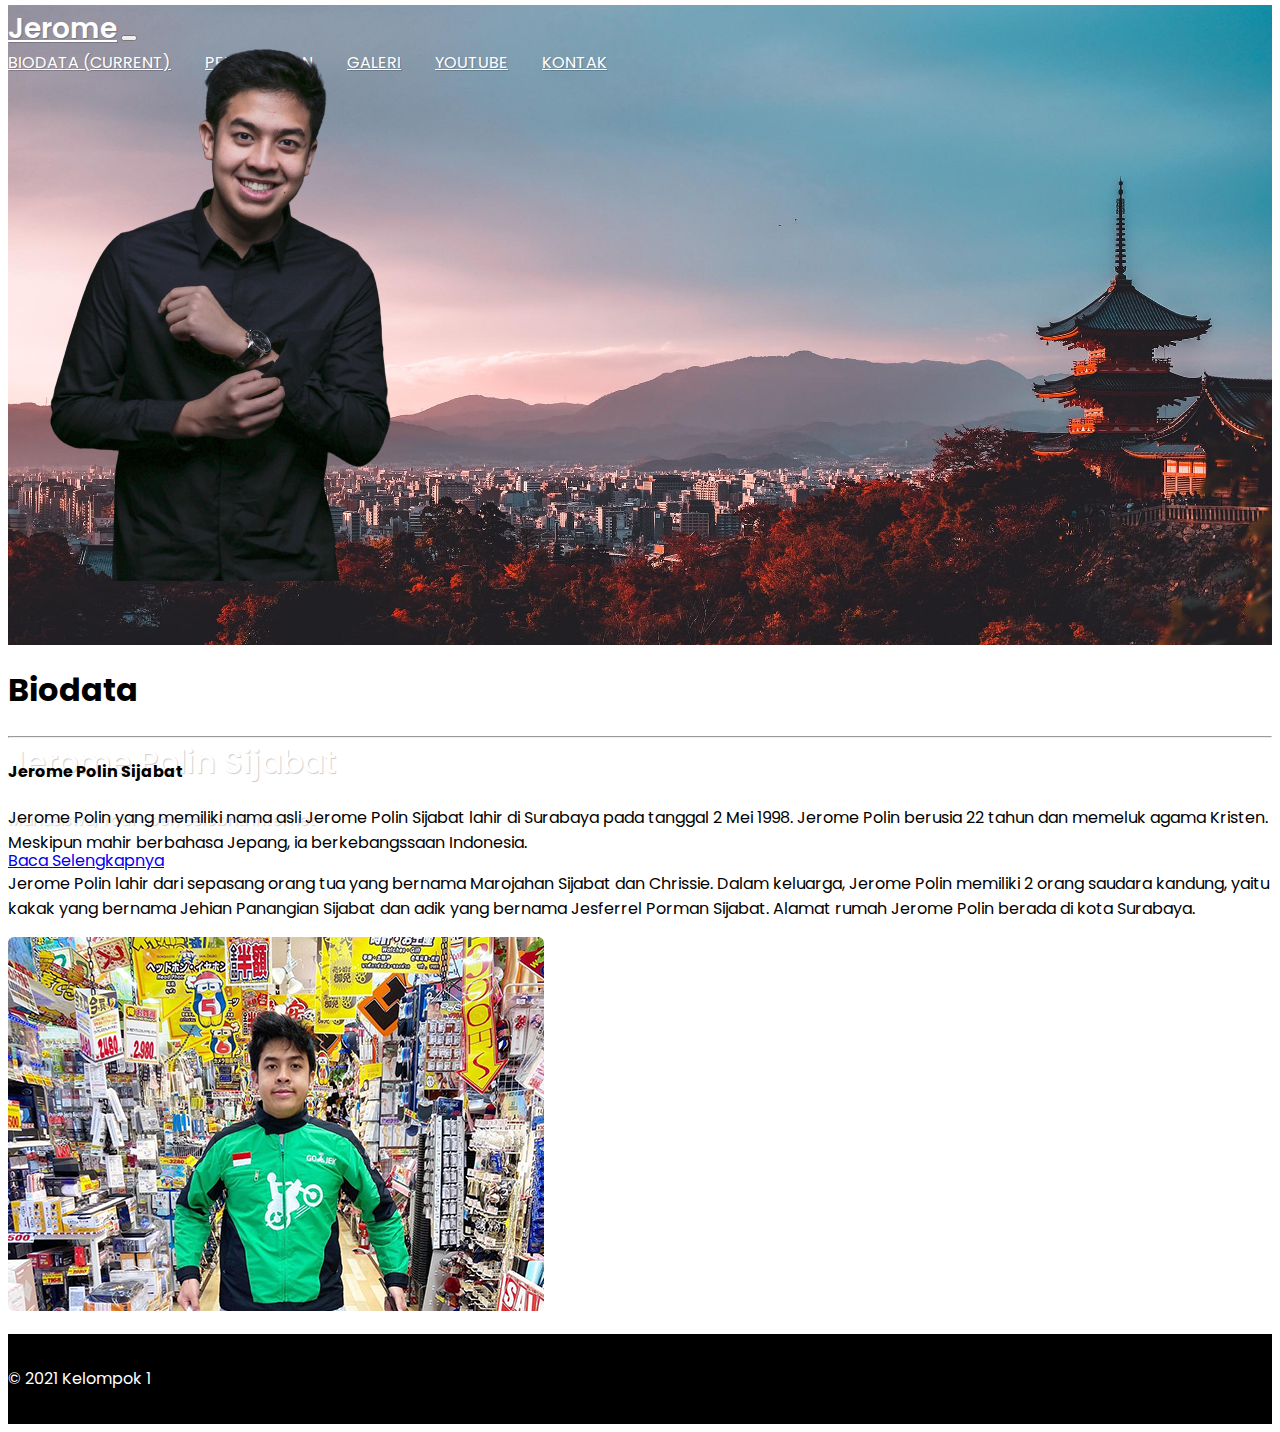
<file: index.html>
<!DOCTYPE html>
<html lang="en">
  <head>
    <!-- Required meta tags -->
    <meta charset="utf-8" />
    <meta
      name="viewport"
      content="width=device-width, initial-scale=1, shrink-to-fit=no"
    />

    <!-- Bootstrap CSS -->
    <link
      rel="stylesheet"
      href="https://cdn.jsdelivr.net/npm/bootstrap@4.6.0/dist/css/bootstrap.min.css"
      integrity="sha384-B0vP5xmATw1+K9KRQjQERJvTumQW0nPEzvF6L/Z6nronJ3oUOFUFpCjEUQouq2+l"
      crossorigin="anonymous"
    />

    <!-- CSS -->
    <link rel="stylesheet" href="css/styles.css" />

    <!-- Responsive -->
    <link rel="stylesheet" href="css/responsive.css" />

    <title>Jerome Polin - Personal Website</title>
  </head>
  <body>
    <!-- Navbar -->
    <nav class="navbar navbar-expand-lg navbar-light">
      <div class="container">
        <a class="navbar-brand" href="https://si4a.kelompok1.web-testing.site/"
          >Jerome</a
        >
        <button
          class="navbar-toggler"
          type="button"
          data-toggle="collapse"
          data-target="#navbarNavAltMarkup"
          aria-controls="navbarNavAltMarkup"
          aria-expanded="false"
          aria-label="Toggle navigation"
        >
          <span class="navbar-toggler-icon"></span>
        </button>
        <div class="collapse navbar-collapse" id="navbarNavAltMarkup">
          <div class="navbar-nav ml-auto">
            <a
              class="nav-link active"
              href="https://si4a.kelompok1.web-testing.site/"
              >Biodata <span class="sr-only">(current)</span></a
            >
            <a class="nav-link" href="pengalaman.html">Pengalaman</a>
            <a class="nav-link" href="galeri.html">Galeri</a>
            <a class="nav-link" href="youtube.html">Youtube</a>
            <a class="nav-link" href="kontak.html">Kontak</a>
          </div>
        </div>
      </div>
    </nav>

    <!-- Banner -->
    <div class="jumbotron jumbotron-fluid">
      <div class="container">
        <div class="row">
          <div class="col-lg-6 banner-img">
            <img src="images/banner-profile.png" alt="Bang Jerome" />
          </div>
          <div class="col-lg-6 col-md-12">
            <h1 class="display-4">Jerome Polin Sijabat</h1>
            <p class="lead">Mahasiswa, YouTuber, Selebriti Internet</p>
            <a href="#biodata" class="btn btn-primary">Baca Selengkapnya</a>
          </div>
        </div>
      </div>
    </div>

    <!-- Biodata -->
    <div class="container mt-5" id="biodata">
      <div class="row">
        <div class="col-12 text-center mb-3">
          <h1>Biodata</h1>
          <hr />
        </div>
      </div>
      <div class="row">
        <div class="col-lg-6 col-sm-12 mt-3">
          <h4 class="mb-3">Jerome Polin Sijabat</h4>
          <p class="text-justify">
            Jerome Polin yang memiliki nama asli Jerome Polin Sijabat lahir di
            Surabaya pada tanggal 2 Mei 1998. Jerome Polin berusia 22 tahun dan
            memeluk agama Kristen. Meskipun mahir berbahasa Jepang, ia
            berkebangssaan Indonesia.
          </p>
          <p class="text-justify">
            Jerome Polin lahir dari sepasang orang tua yang bernama Marojahan
            Sijabat dan Chrissie. Dalam keluarga, Jerome Polin memiliki 2 orang
            saudara kandung, yaitu kakak yang bernama Jehian Panangian Sijabat
            dan adik yang bernama Jesferrel Porman Sijabat. Alamat rumah Jerome
            Polin berada di kota Surabaya.
          </p>
        </div>
        <div class="col-lg-6 col-sm-12">
          <img src="images/profil.png" alt="" class="profil img-fluid" />
        </div>
      </div>
    </div>

    <!-- Footer -->
    <footer class="mt-5">
      <div class="container">
        <p class="text-center">&copy 2021 Kelompok 1</p>
      </div>
    </footer>

    <!-- Optional JavaScript; choose one of the two! -->

    <!-- Option 1: jQuery and Bootstrap Bundle (includes Popper) -->
    <script
      src="https://code.jquery.com/jquery-3.5.1.slim.min.js"
      integrity="sha384-DfXdz2htPH0lsSSs5nCTpuj/zy4C+OGpamoFVy38MVBnE+IbbVYUew+OrCXaRkfj"
      crossorigin="anonymous"
    ></script>
    <script
      src="https://cdn.jsdelivr.net/npm/bootstrap@4.6.0/dist/js/bootstrap.bundle.min.js"
      integrity="sha384-Piv4xVNRyMGpqkS2by6br4gNJ7DXjqk09RmUpJ8jgGtD7zP9yug3goQfGII0yAns"
      crossorigin="anonymous"
    ></script>

    <!-- Option 2: Separate Popper and Bootstrap JS -->
    <!--
    <script src="https://code.jquery.com/jquery-3.5.1.slim.min.js" integrity="sha384-DfXdz2htPH0lsSSs5nCTpuj/zy4C+OGpamoFVy38MVBnE+IbbVYUew+OrCXaRkfj" crossorigin="anonymous"></script>
    <script src="https://cdn.jsdelivr.net/npm/popper.js@1.16.1/dist/umd/popper.min.js" integrity="sha384-9/reFTGAW83EW2RDu2S0VKaIzap3H66lZH81PoYlFhbGU+6BZp6G7niu735Sk7lN" crossorigin="anonymous"></script>
    <script src="https://cdn.jsdelivr.net/npm/bootstrap@4.6.0/dist/js/bootstrap.min.js" integrity="sha384-+YQ4JLhjyBLPDQt//I+STsc9iw4uQqACwlvpslubQzn4u2UU2UFM80nGisd026JF" crossorigin="anonymous"></script>
    -->
  </body>
</html>
</file>
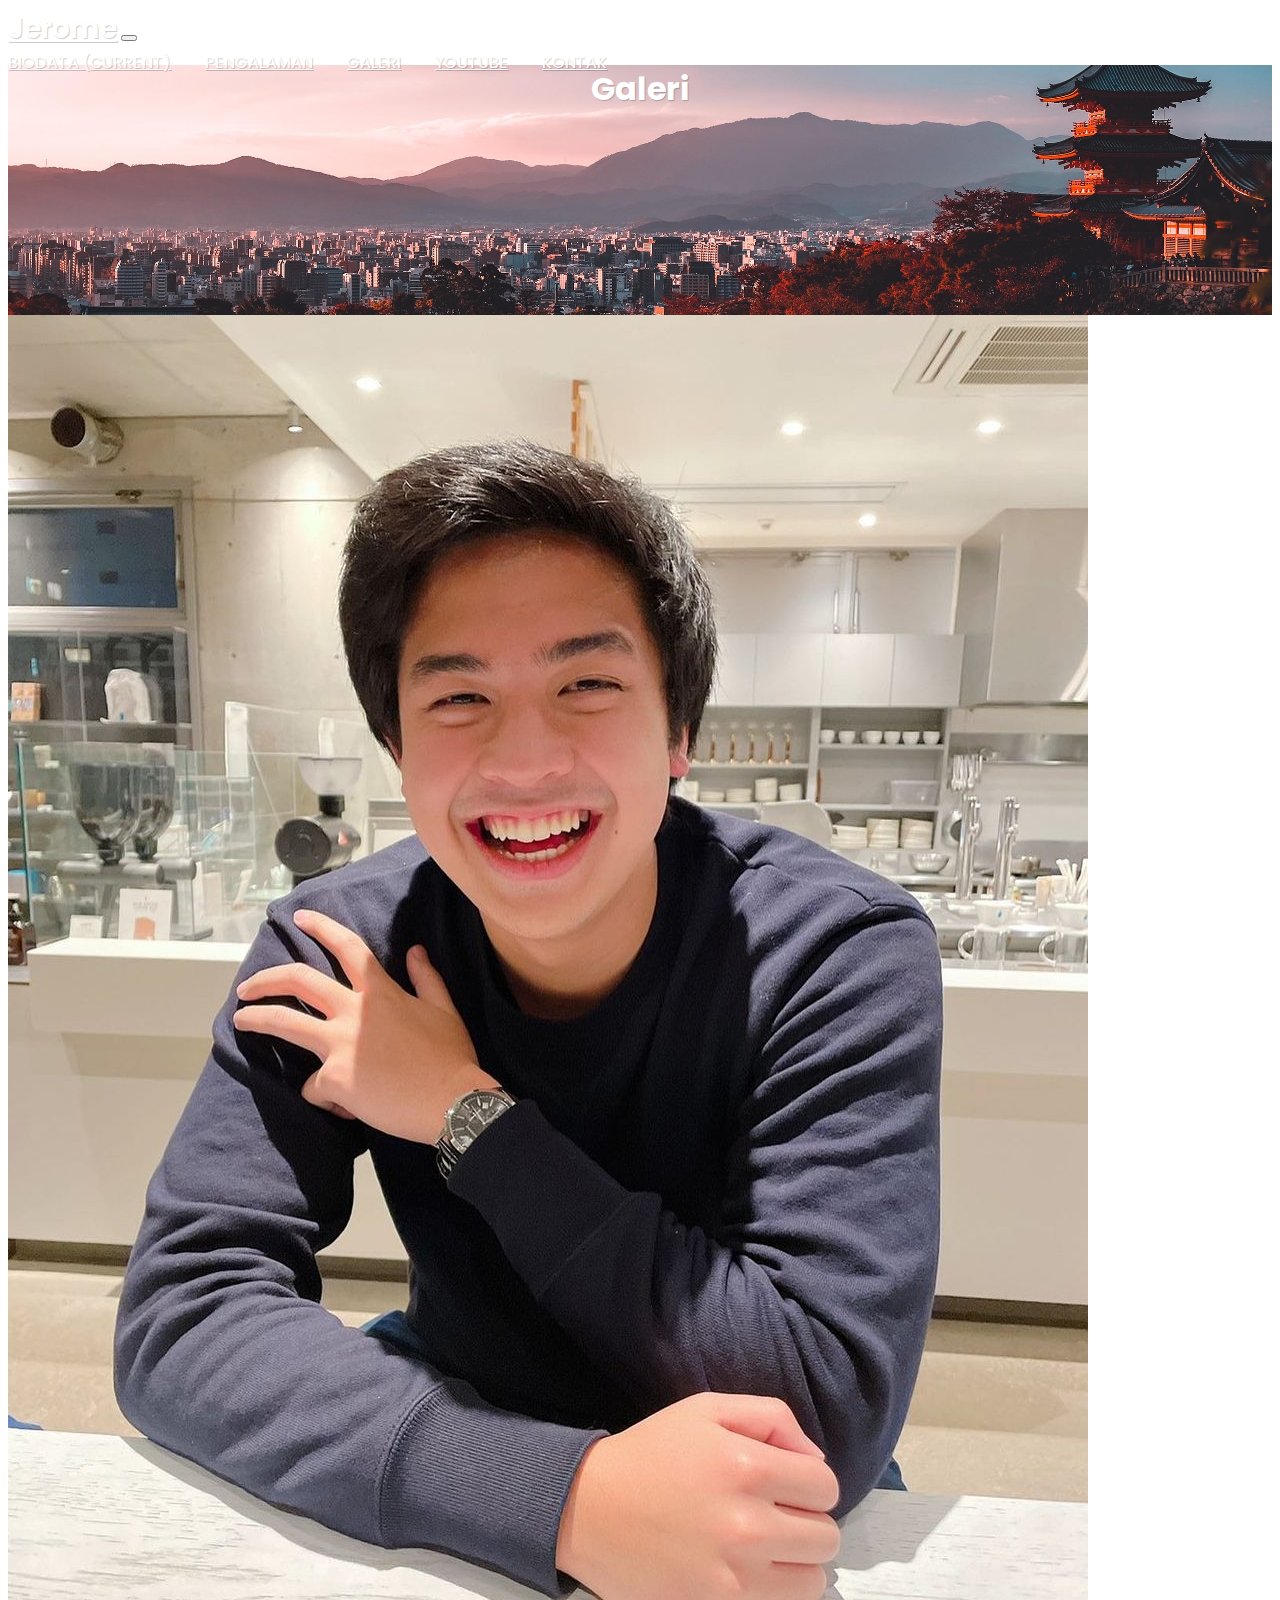
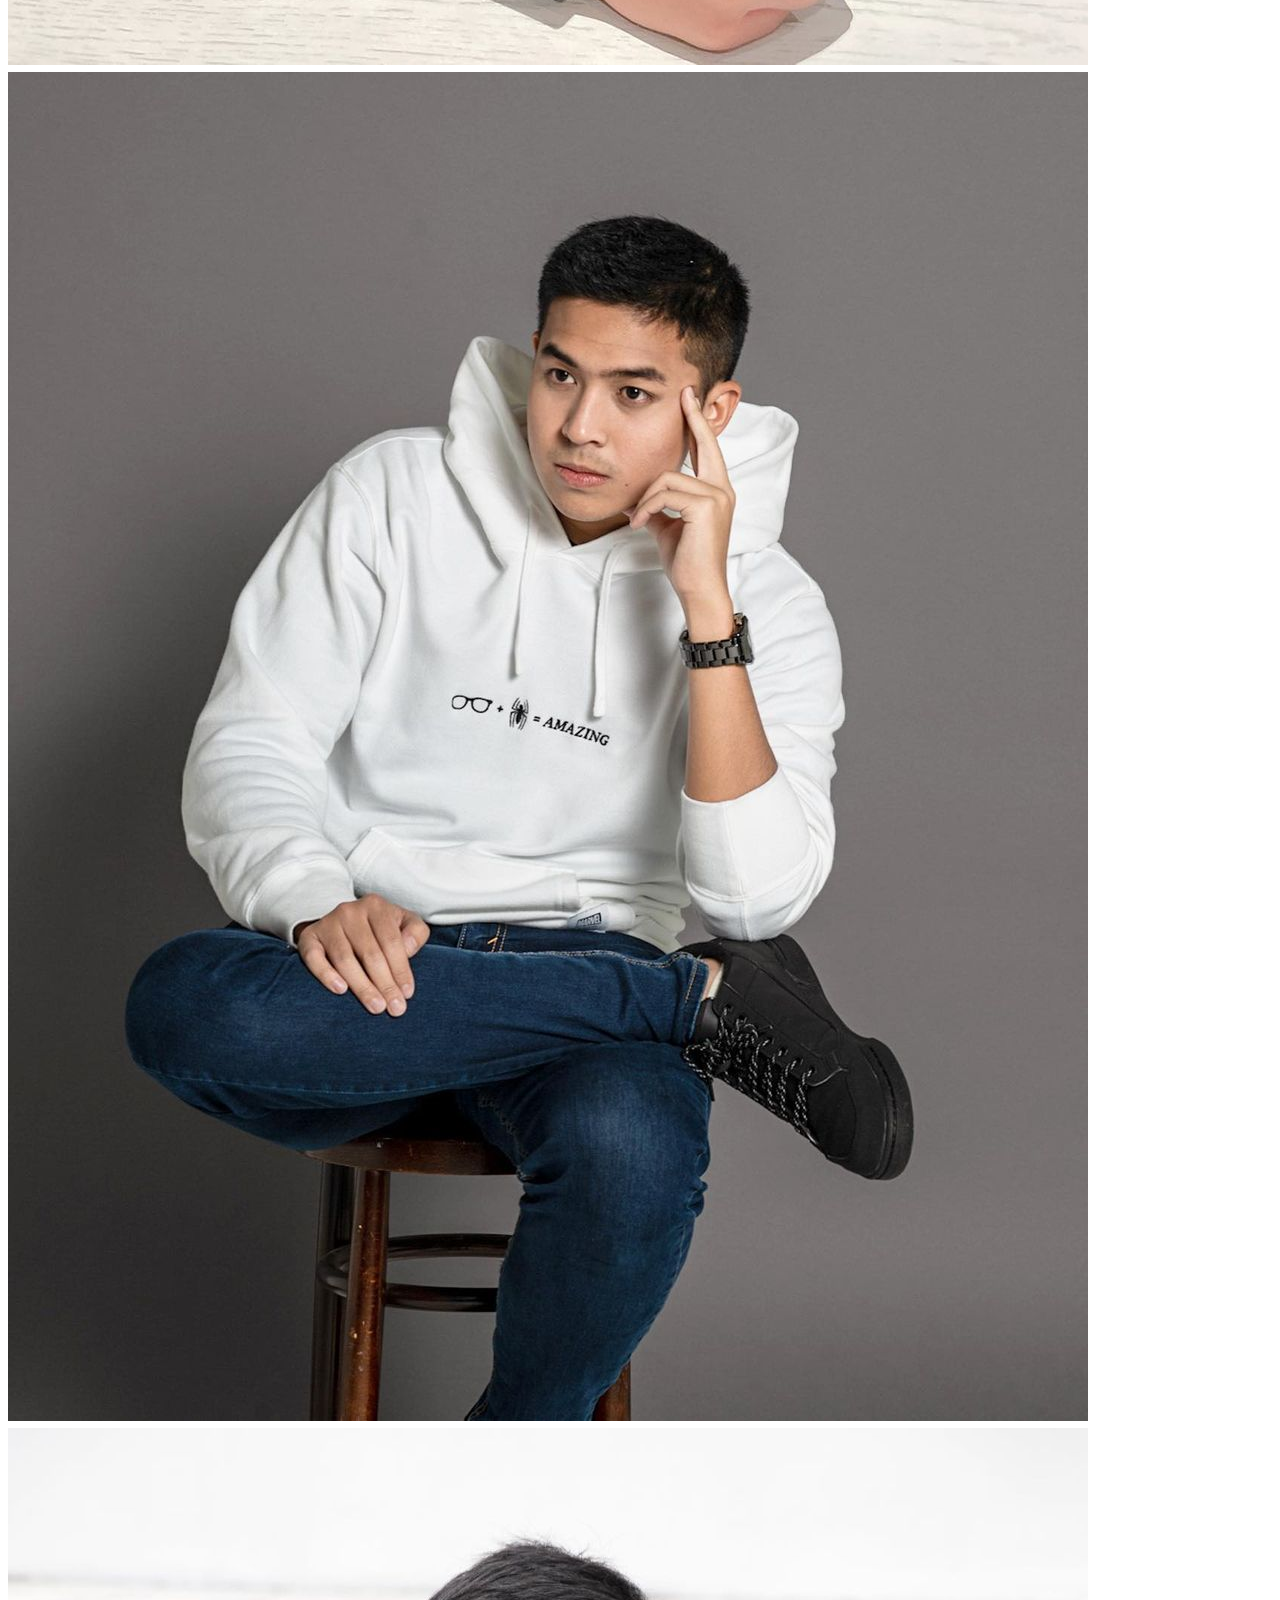
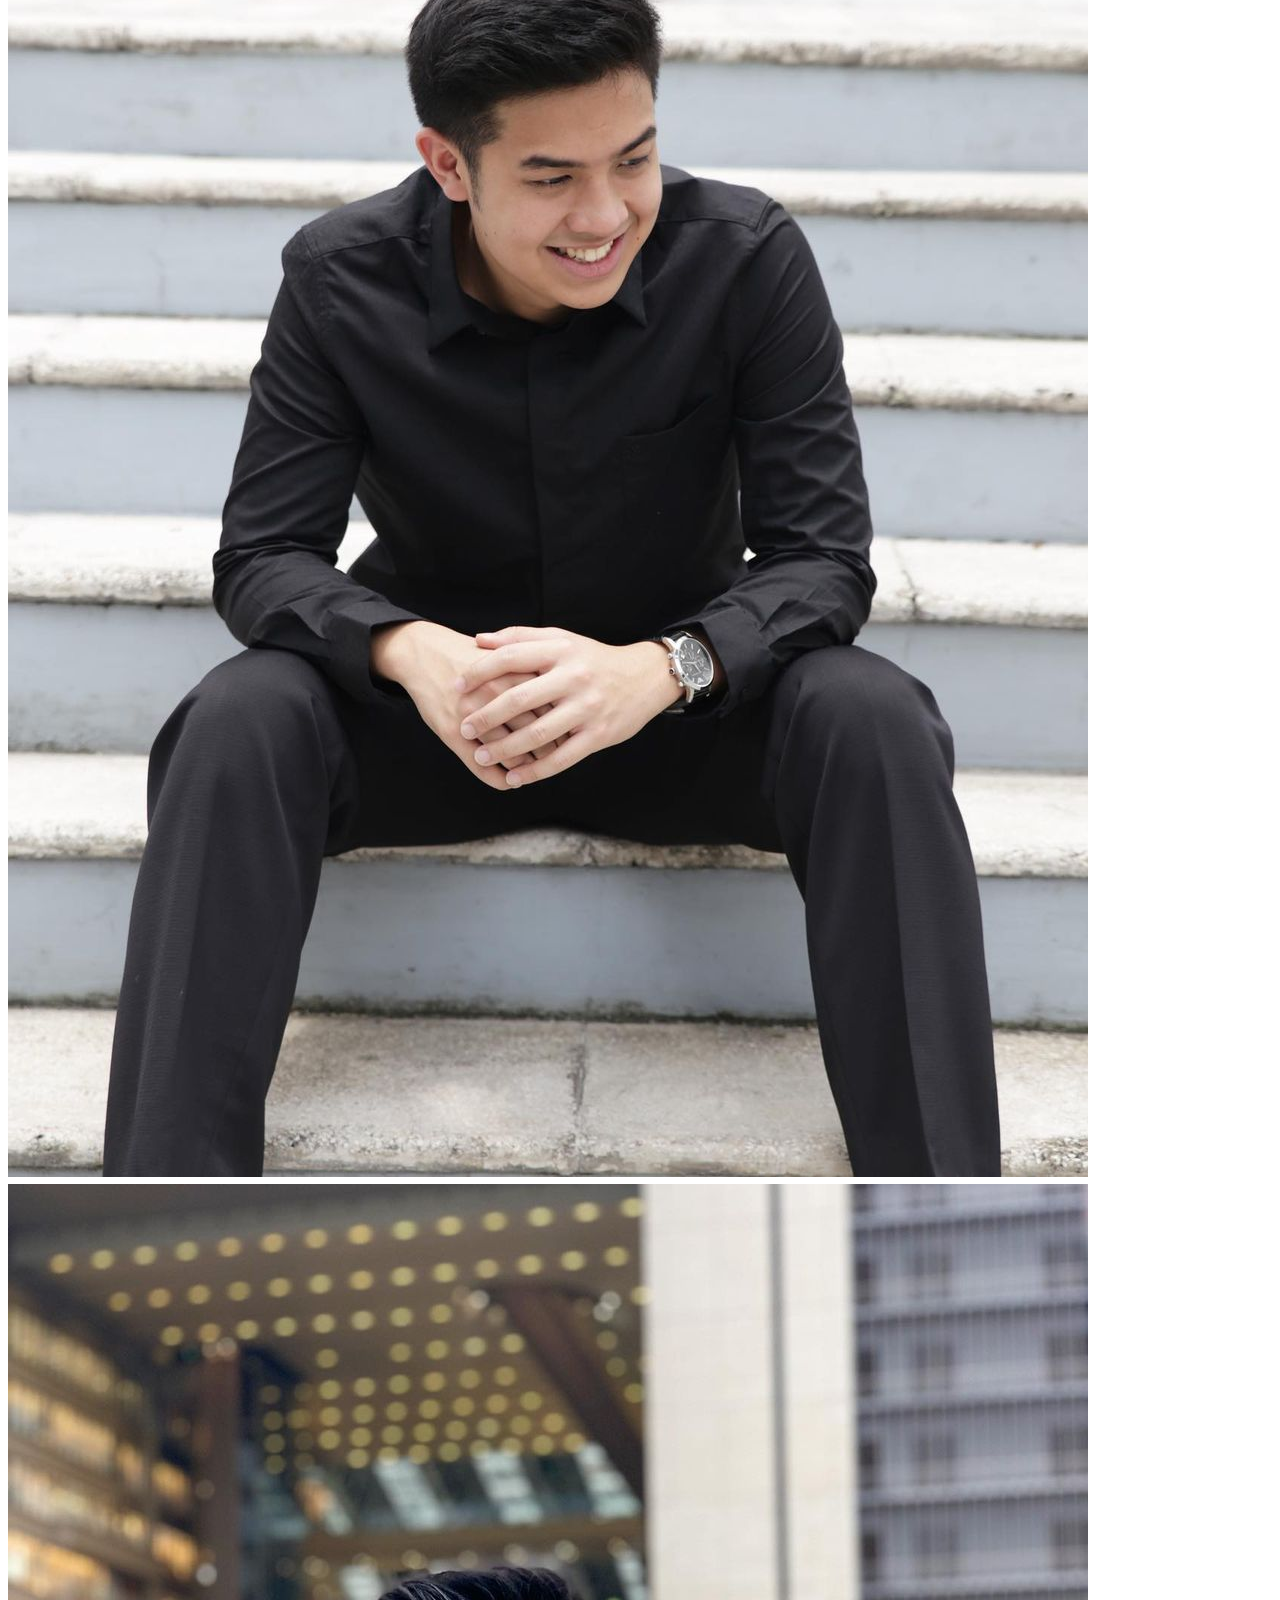
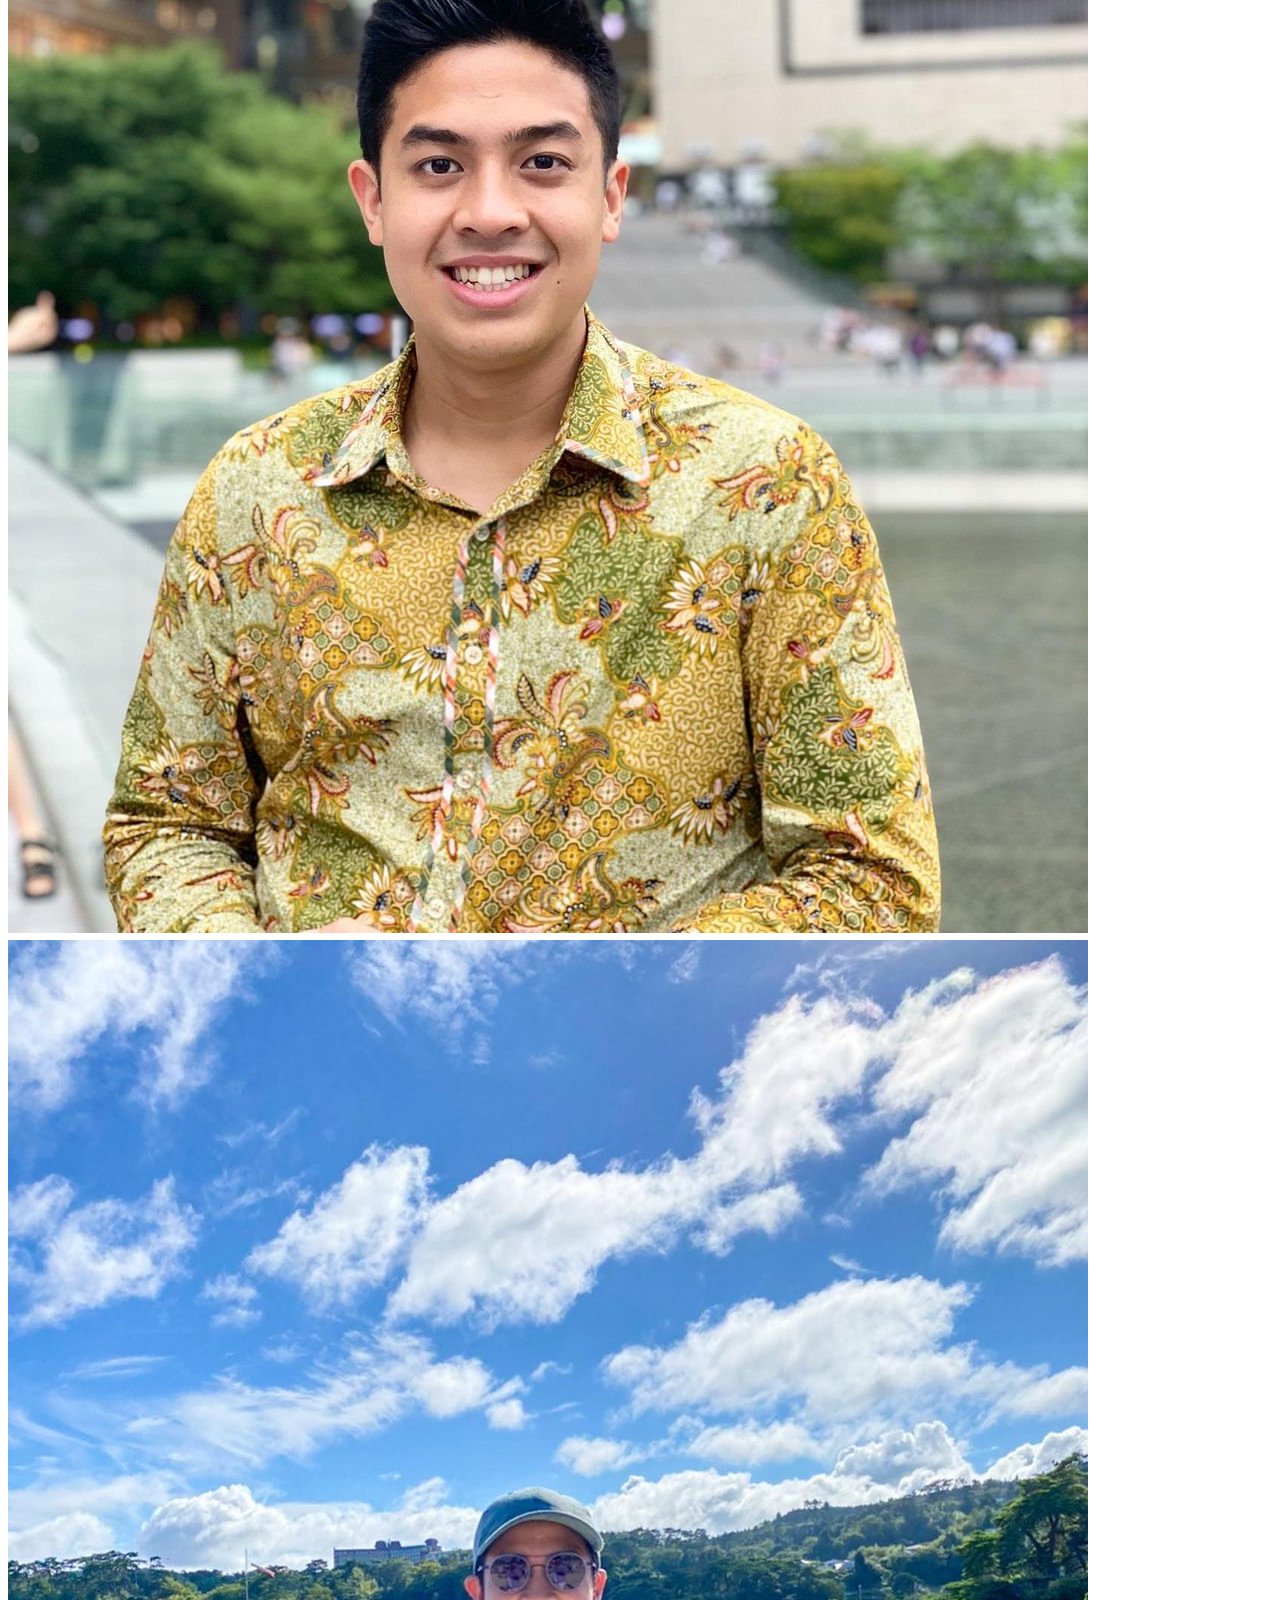
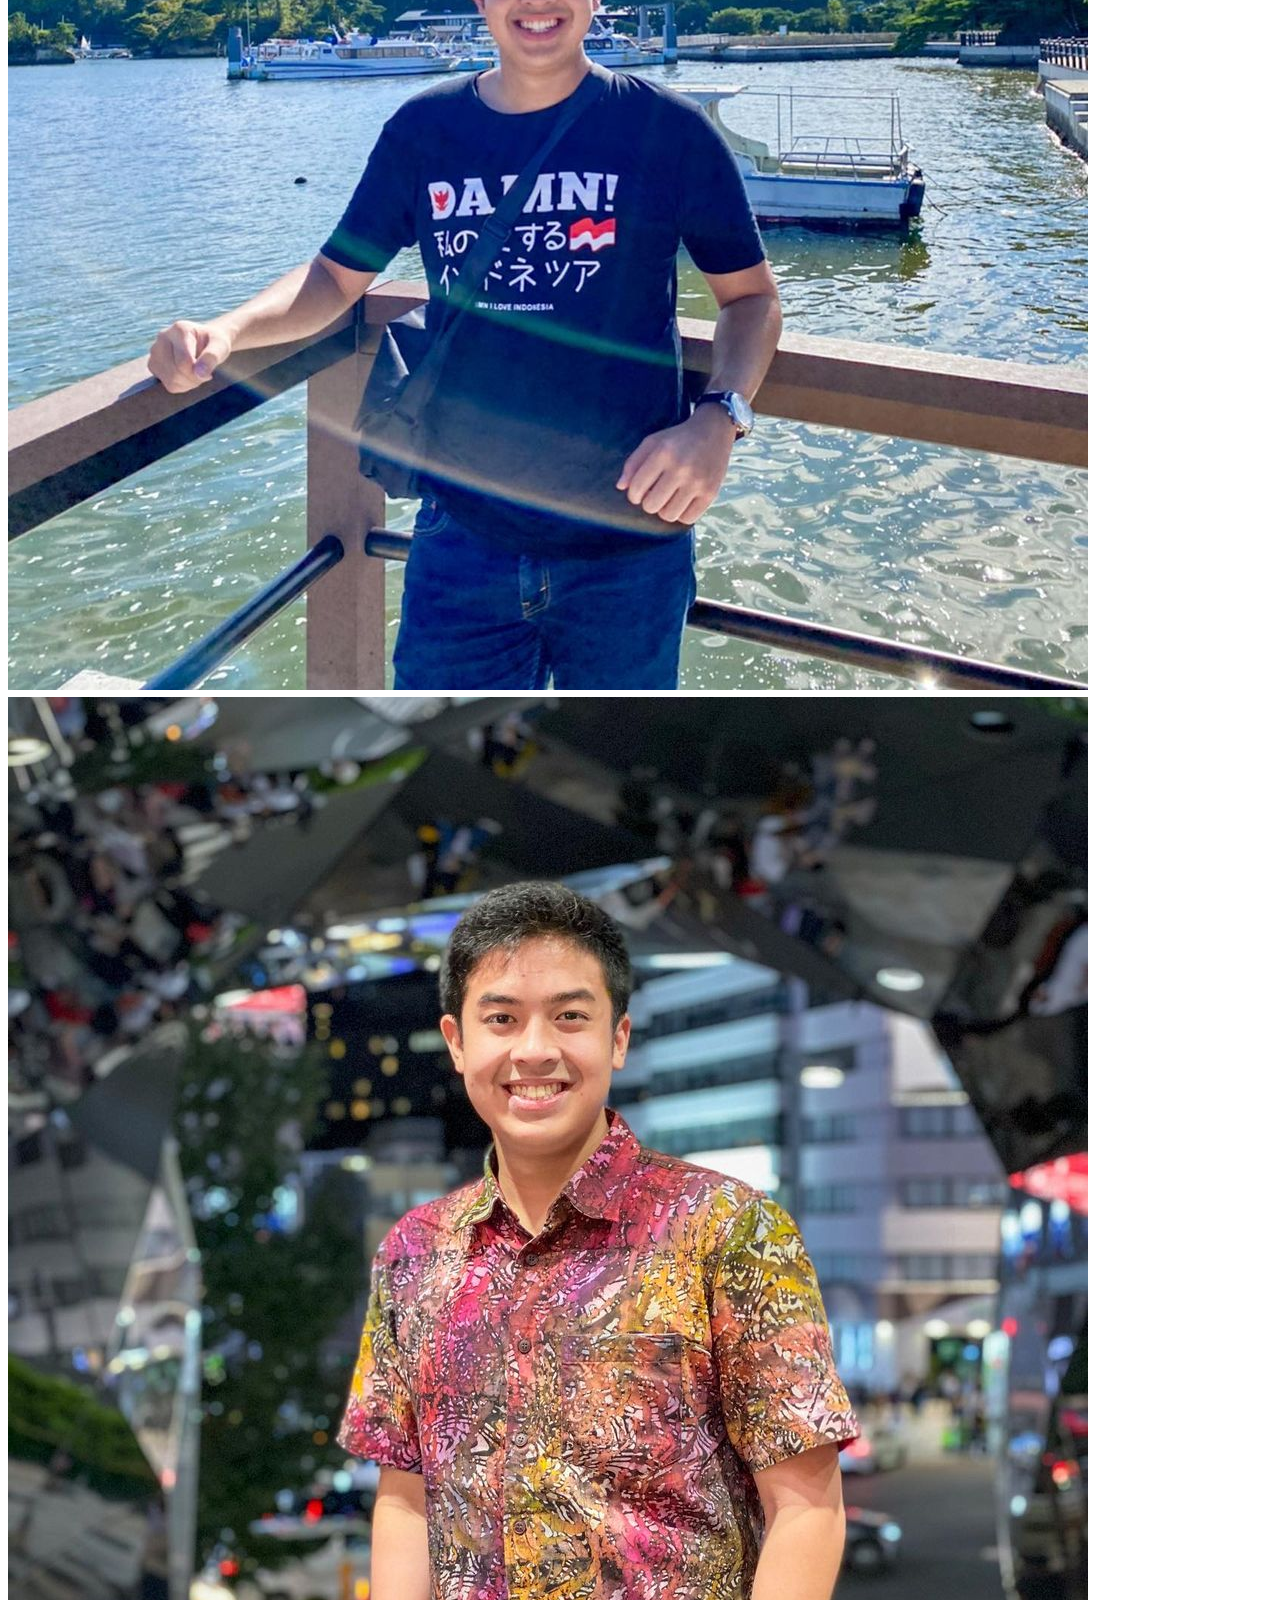
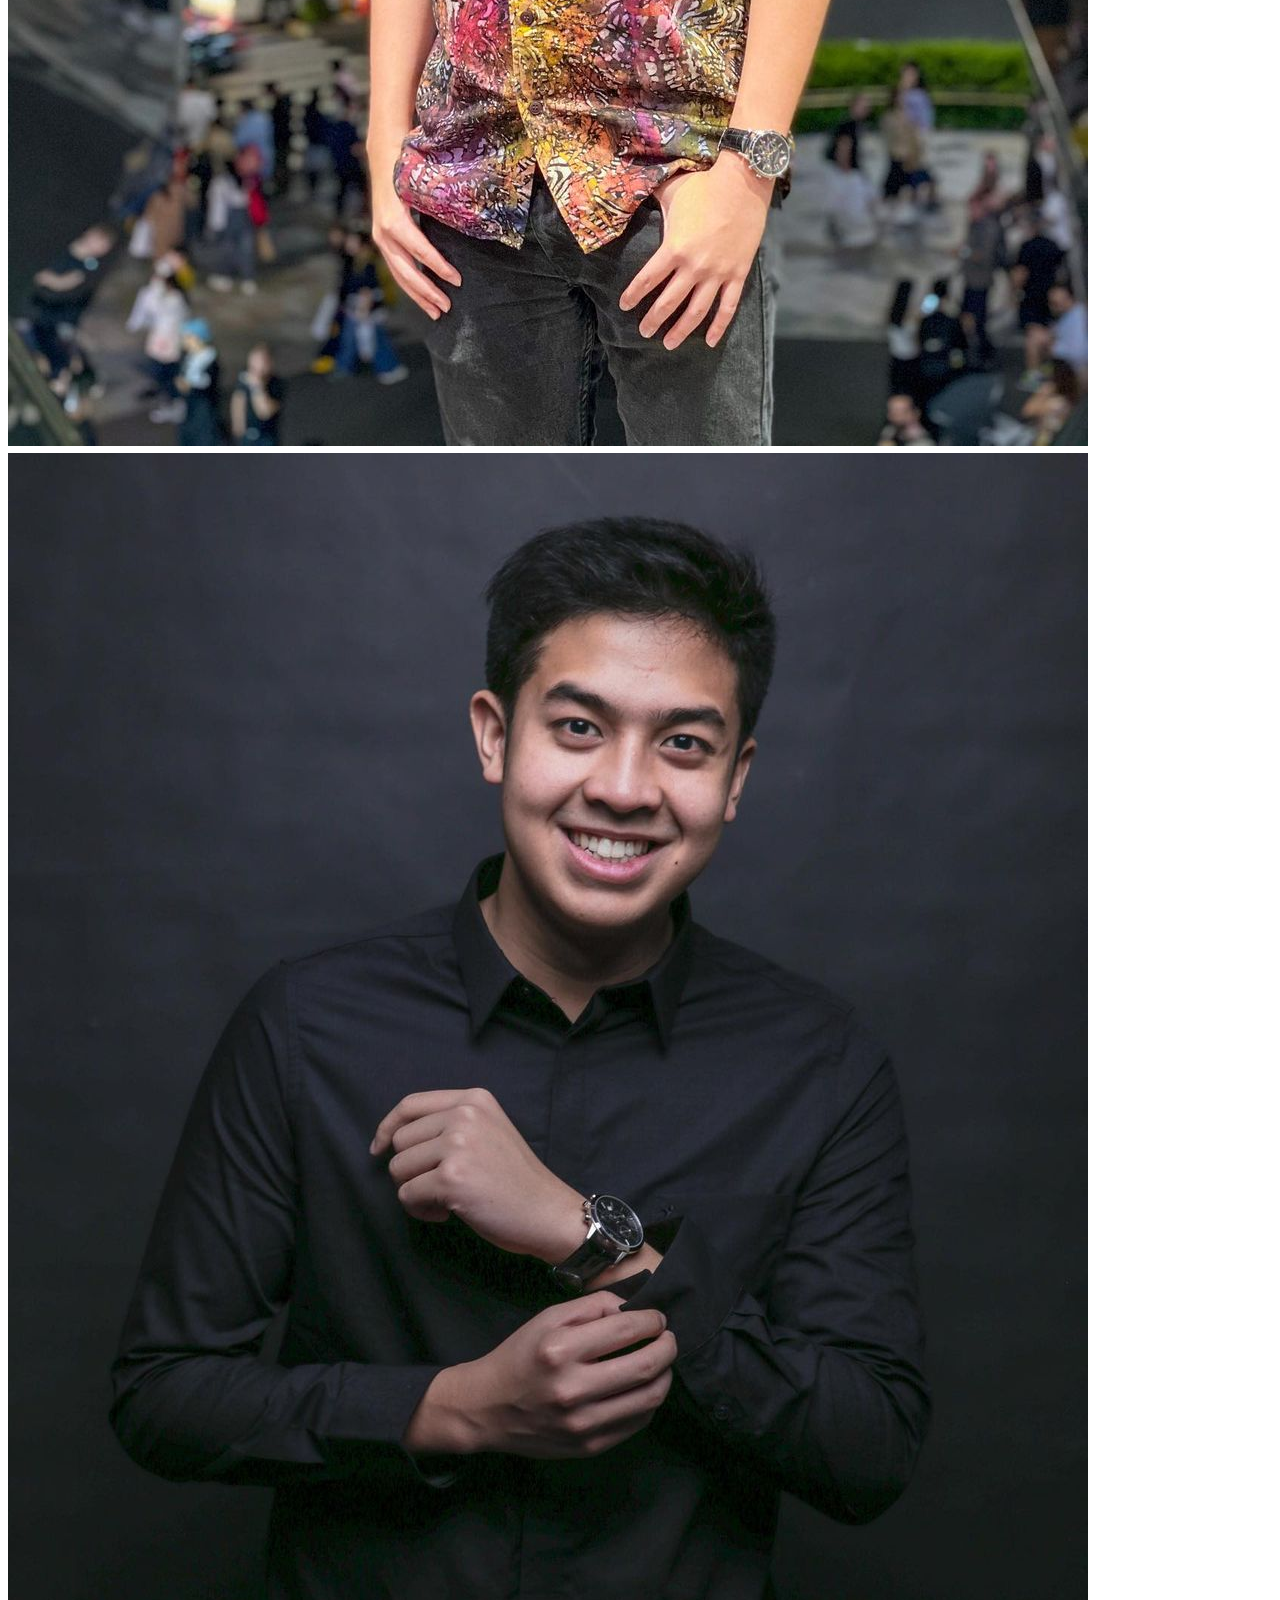
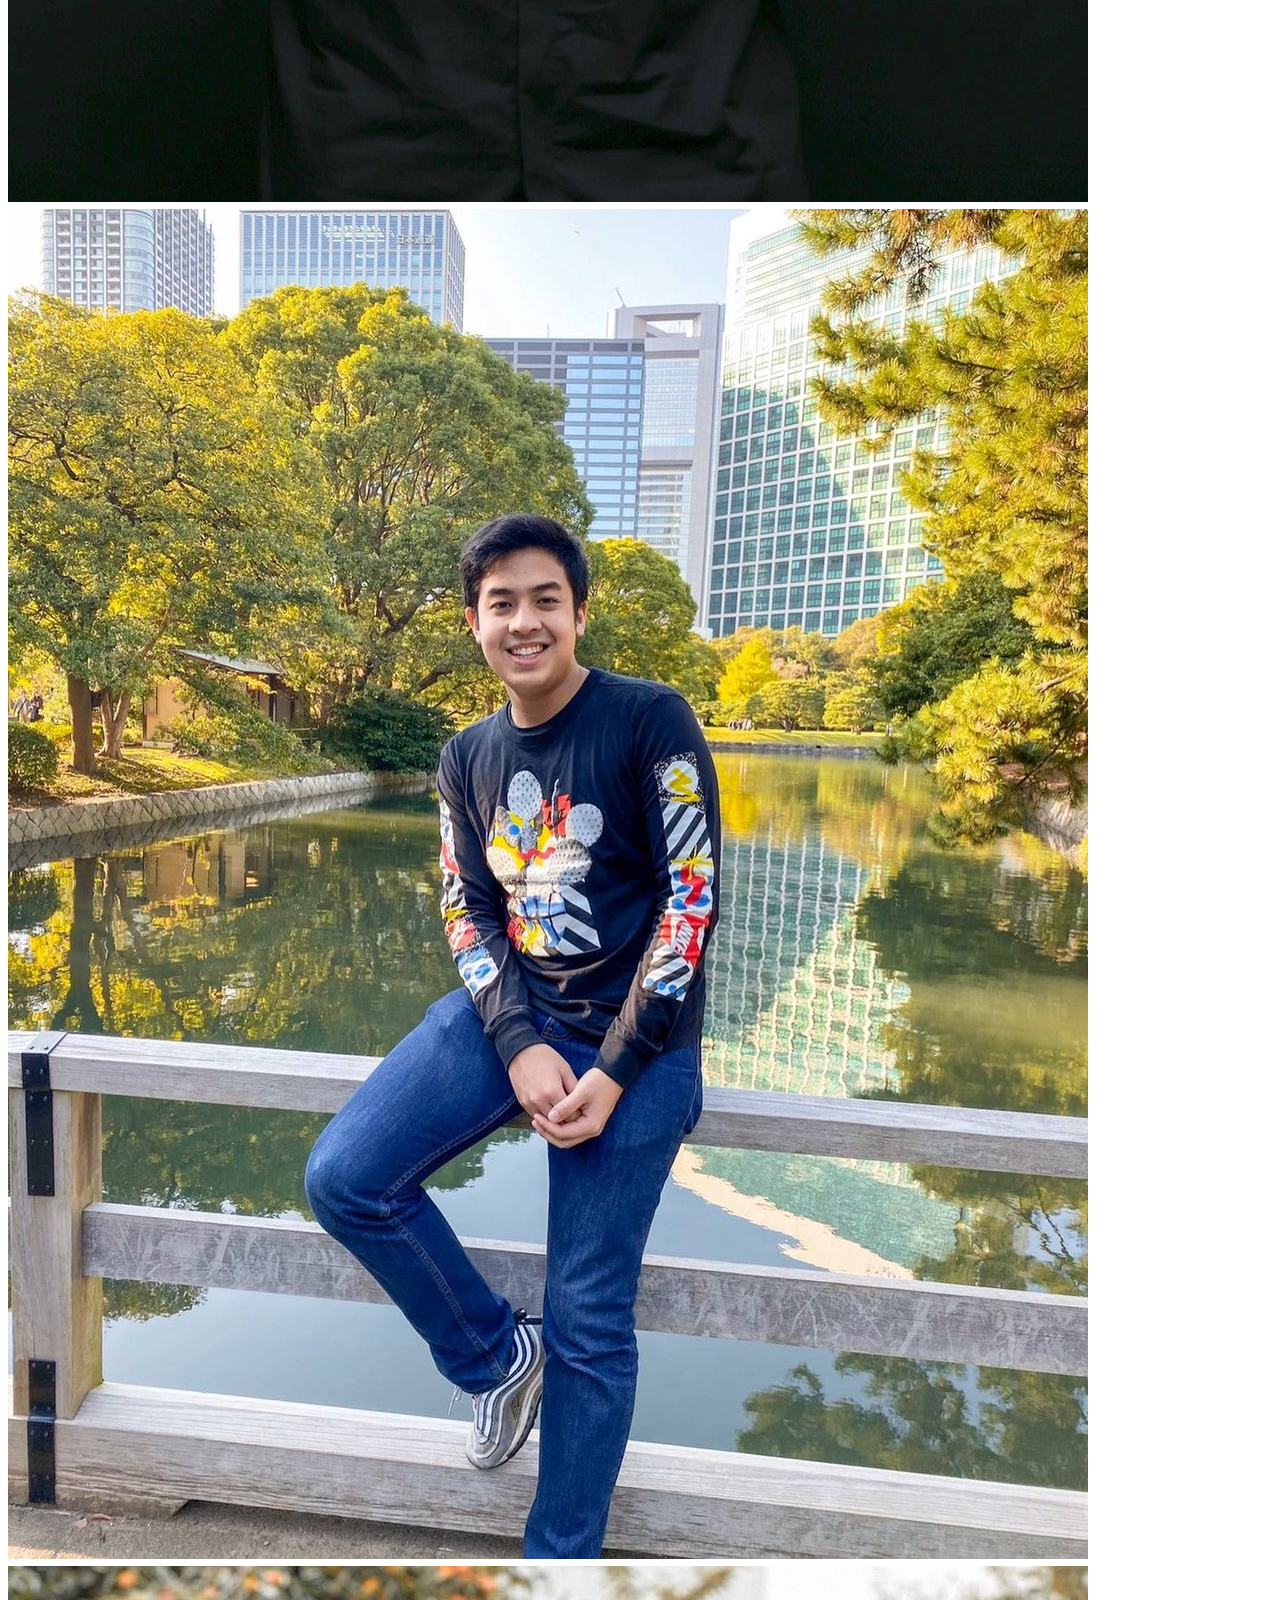
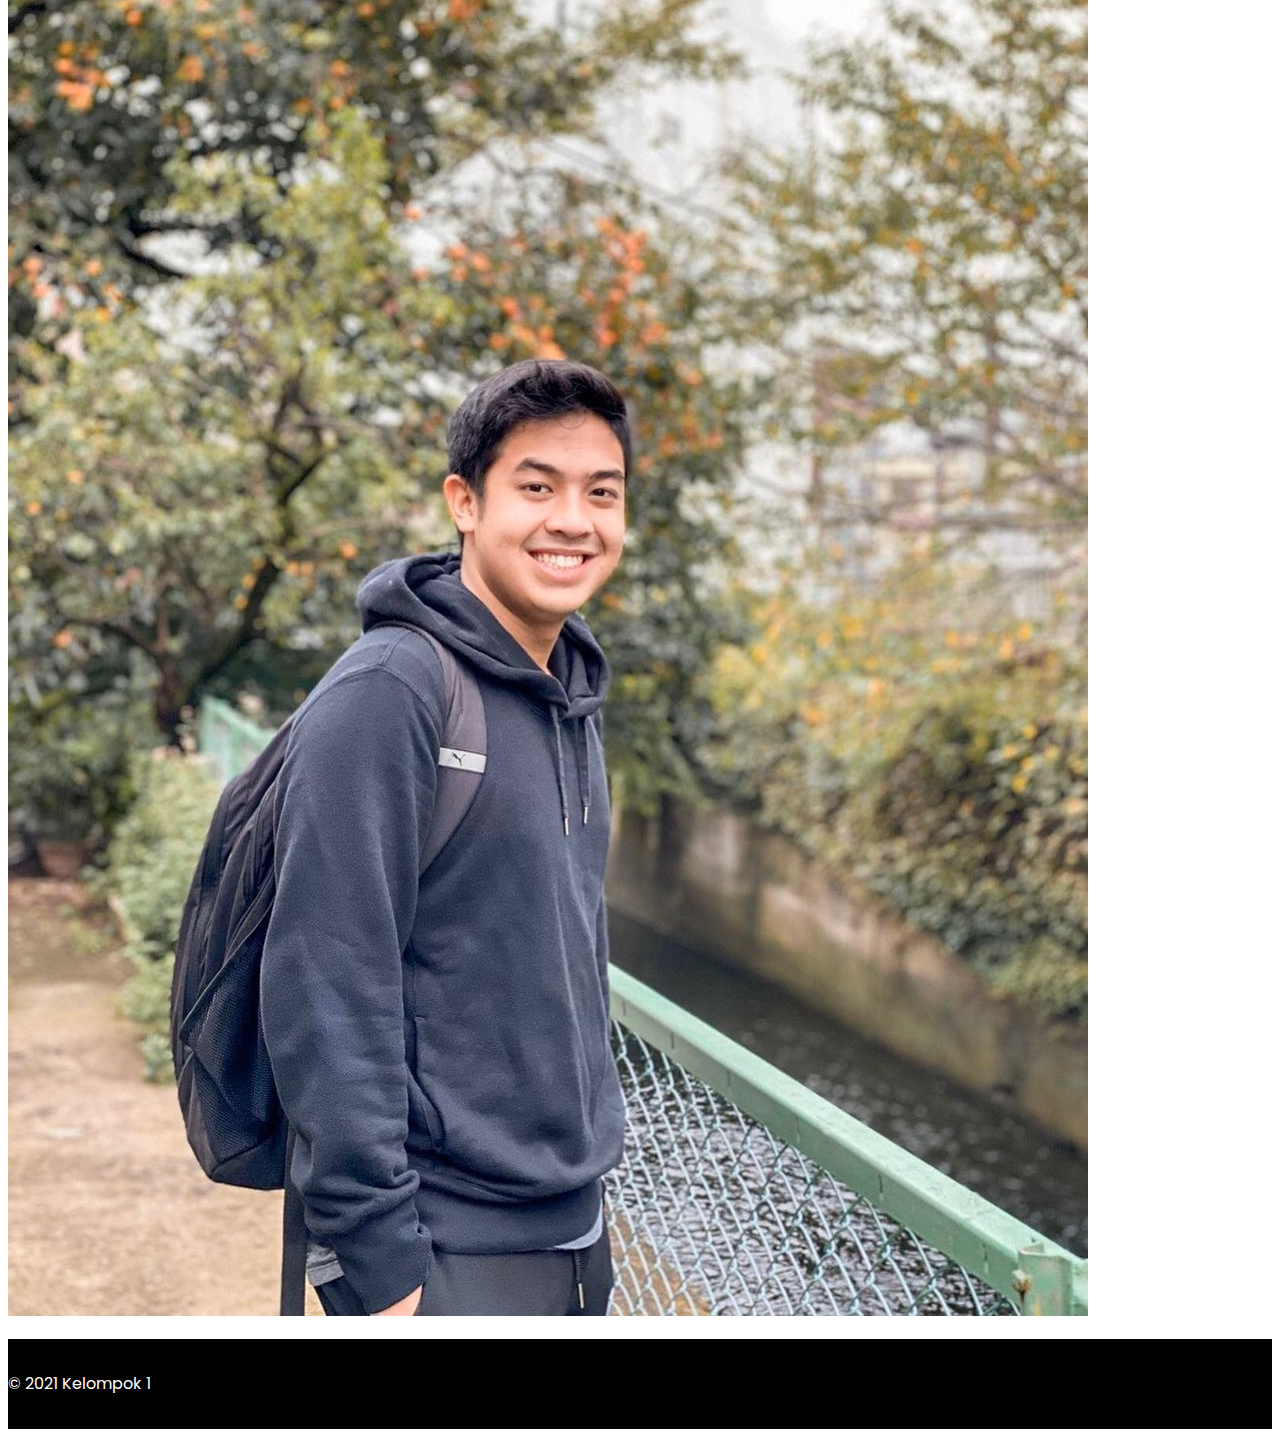
<file: galeri.html>
<!DOCTYPE html>
<html lang="en">
  <head>
    <!-- Required meta tags -->
    <meta charset="utf-8" />
    <meta
      name="viewport"
      content="width=device-width, initial-scale=1, shrink-to-fit=no"
    />

    <!-- Bootstrap CSS -->
    <link
      rel="stylesheet"
      href="https://cdn.jsdelivr.net/npm/bootstrap@4.6.0/dist/css/bootstrap.min.css"
      integrity="sha384-B0vP5xmATw1+K9KRQjQERJvTumQW0nPEzvF6L/Z6nronJ3oUOFUFpCjEUQouq2+l"
      crossorigin="anonymous"
    />

    <!-- CSS -->
    <link rel="stylesheet" href="css/styles.css" />

    <!-- Responsive -->
    <link rel="stylesheet" href="css/responsive.css" />

    <title>Jerome Polin - Personal Website</title>
  </head>
  <body>
    <!-- Navbar -->
    <nav class="navbar navbar-expand-lg navbar-light">
      <div class="container">
        <a class="navbar-brand" href="https://si4a.kelompok1.web-testing.site/"
          >Jerome</a
        >
        <button
          class="navbar-toggler"
          type="button"
          data-toggle="collapse"
          data-target="#navbarNavAltMarkup"
          aria-controls="navbarNavAltMarkup"
          aria-expanded="false"
          aria-label="Toggle navigation"
        >
          <span class="navbar-toggler-icon"></span>
        </button>
        <div class="collapse navbar-collapse" id="navbarNavAltMarkup">
          <div class="navbar-nav ml-auto">
            <a
              class="nav-link active"
              href="https://si4a.kelompok1.web-testing.site/"
              >Biodata <span class="sr-only">(current)</span></a
            >
            <a class="nav-link" href="pengalaman.html">Pengalaman</a>
            <a class="nav-link" href="galeri.html">Galeri</a>
            <a class="nav-link" href="youtube.html">Youtube</a>
            <a class="nav-link" href="kontak.html">Kontak</a>
          </div>
        </div>
      </div>
    </nav>

    <!-- Banner -->
    <div class="jumbotron jumbotron-fluid banner">
      <div class="container">
        <div class="row">
          <div class="col-12">
            <h1>Galeri</h1>
          </div>
        </div>
      </div>
    </div>

    <!-- GALERI -->
    <div class="container">
      <div class="row">
        <div class="col-lg-4 col-md-4 col-sm-12 mb-3">
          <div class="card">
            <img src="images/galeri/jerome1.jpg" class="card-img-top" alt="" />
          </div>
        </div>
        <div class="col-lg-4 col-md-4 col-sm-12 mb-3">
          <div class="card">
            <img src="images/galeri/jerome3.jpg" class="card-img-top" alt="" />
          </div>
        </div>
        <div class="col-lg-4 col-md-4 col-sm-12 mb-3">
          <div class="card">
            <img src="images/galeri/jerome2.jpg" class="card-img-top" alt="" />
          </div>
        </div>
        <div class="col-lg-4 col-md-4 col-sm-12 mb-3">
          <div class="card">
            <img src="images/galeri/jerome9.jpg" class="card-img-top" alt="" />
          </div>
        </div>
        <div class="col-lg-4 col-md-4 col-sm-12 mb-3">
          <div class="card">
            <img src="images/galeri/jerome4.jpg" class="card-img-top" alt="" />
          </div>
        </div>
        <div class="col-lg-4 col-md-4 col-sm-12 mb-3">
          <div class="card">
            <img src="images/galeri/jerome8.jpg" class="card-img-top" alt="" />
          </div>
        </div>
        <div class="col-lg-4 col-md-4 col-sm-12 mb-3">
          <div class="card">
            <img src="images/galeri/jerome5.jpg" class="card-img-top" alt="" />
          </div>
        </div>
        <div class="col-lg-4 col-md-4 col-sm-12 mb-3">
          <div class="card">
            <img src="images/galeri/jerome10.jpg" class="card-img-top" alt="" />
          </div>
        </div>
        <div class="col-lg-4 col-md-4 col-sm-12 mb-3">
          <div class="card">
            <img src="images/galeri/jerome11.jpg" class="card-img-top" alt="" />
          </div>
        </div>
      </div>
    </div>

    <!-- Footer -->
    <footer class="mt-5">
      <div class="container">
        <p class="text-center">&copy 2021 Kelompok 1</p>
      </div>
    </footer>

    <!-- Optional JavaScript; choose one of the two! -->

    <!-- Option 1: jQuery and Bootstrap Bundle (includes Popper) -->
    <script
      src="https://code.jquery.com/jquery-3.5.1.slim.min.js"
      integrity="sha384-DfXdz2htPH0lsSSs5nCTpuj/zy4C+OGpamoFVy38MVBnE+IbbVYUew+OrCXaRkfj"
      crossorigin="anonymous"
    ></script>
    <script
      src="https://cdn.jsdelivr.net/npm/bootstrap@4.6.0/dist/js/bootstrap.bundle.min.js"
      integrity="sha384-Piv4xVNRyMGpqkS2by6br4gNJ7DXjqk09RmUpJ8jgGtD7zP9yug3goQfGII0yAns"
      crossorigin="anonymous"
    ></script>

    <!-- Option 2: Separate Popper and Bootstrap JS -->
    <!--
    <script src="https://code.jquery.com/jquery-3.5.1.slim.min.js" integrity="sha384-DfXdz2htPH0lsSSs5nCTpuj/zy4C+OGpamoFVy38MVBnE+IbbVYUew+OrCXaRkfj" crossorigin="anonymous"></script>
    <script src="https://cdn.jsdelivr.net/npm/popper.js@1.16.1/dist/umd/popper.min.js" integrity="sha384-9/reFTGAW83EW2RDu2S0VKaIzap3H66lZH81PoYlFhbGU+6BZp6G7niu735Sk7lN" crossorigin="anonymous"></script>
    <script src="https://cdn.jsdelivr.net/npm/bootstrap@4.6.0/dist/js/bootstrap.min.js" integrity="sha384-+YQ4JLhjyBLPDQt//I+STsc9iw4uQqACwlvpslubQzn4u2UU2UFM80nGisd026JF" crossorigin="anonymous"></script>
    -->
  </body>
</html>
</file>
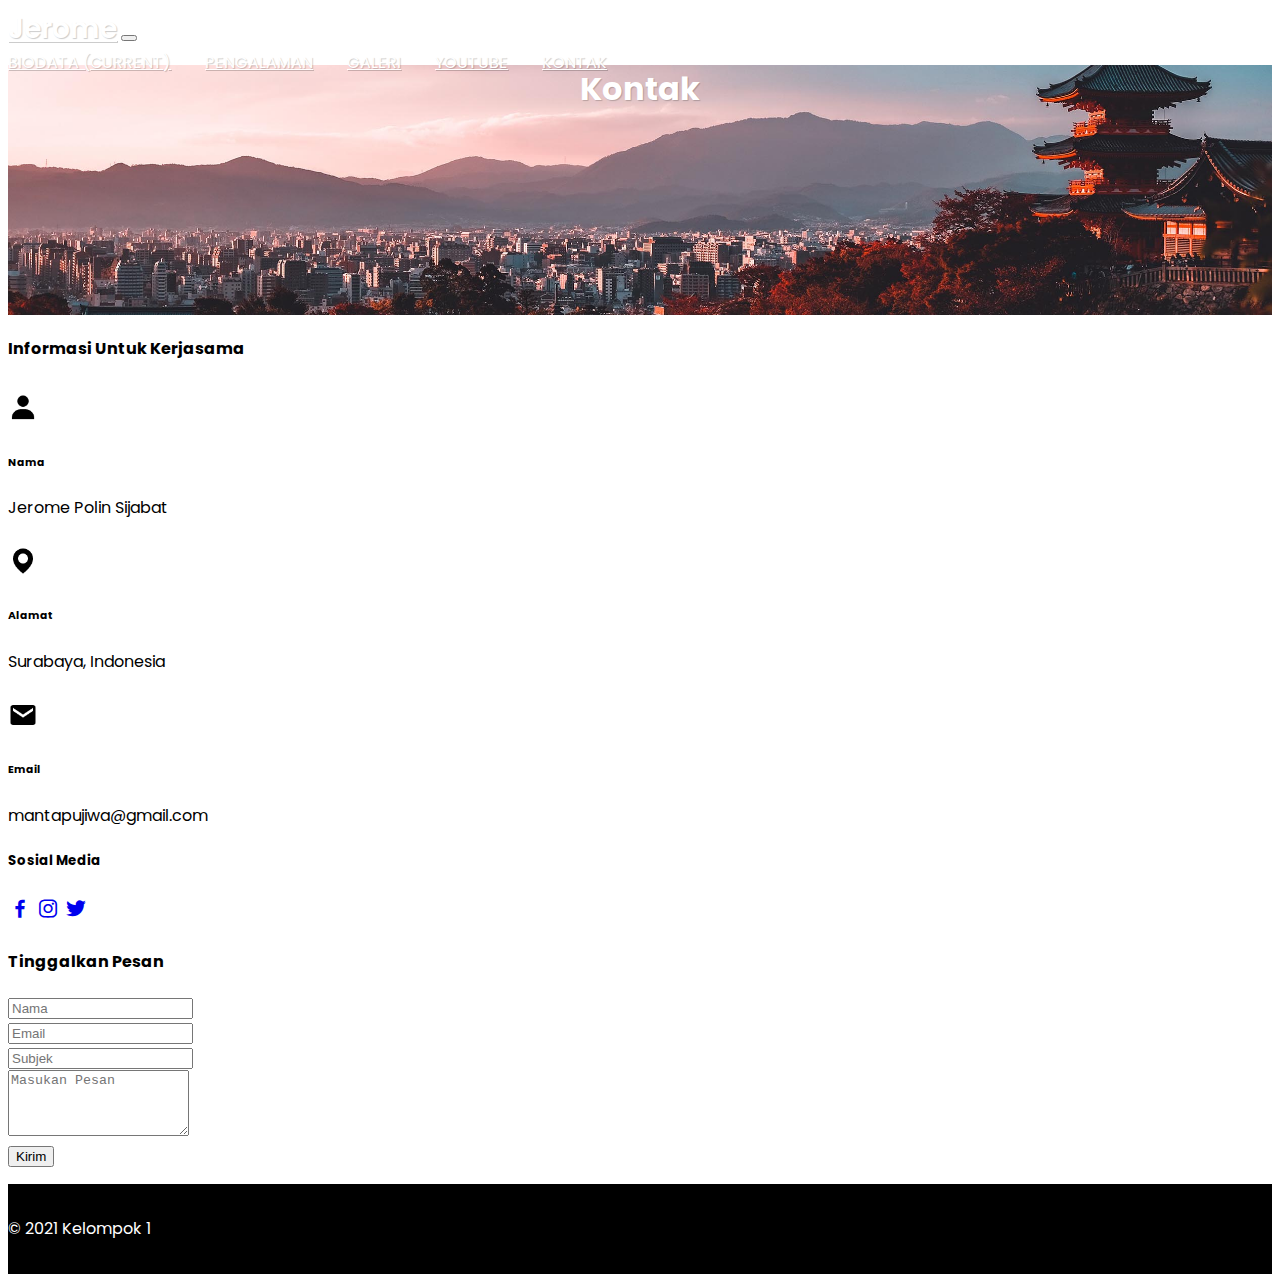
<file: kontak.html>
<!DOCTYPE html>
<html lang="en">
  <head>
    <!-- Required meta tags -->
    <meta charset="utf-8" />
    <meta
      name="viewport"
      content="width=device-width, initial-scale=1, shrink-to-fit=no"
    />

    <!-- Bootstrap CSS -->
    <link
      rel="stylesheet"
      href="https://cdn.jsdelivr.net/npm/bootstrap@4.6.0/dist/css/bootstrap.min.css"
      integrity="sha384-B0vP5xmATw1+K9KRQjQERJvTumQW0nPEzvF6L/Z6nronJ3oUOFUFpCjEUQouq2+l"
      crossorigin="anonymous"
    />

    <!-- CSS -->
    <link rel="stylesheet" href="css/styles.css" />

    <!-- Responsive -->
    <link rel="stylesheet" href="css/responsive.css" />

    <!-- BOX Icons -->
    <link
      href="https://unpkg.com/boxicons@2.0.7/css/boxicons.min.css"
      rel="stylesheet"
    />

    <title>Jerome Polin - Personal Website</title>
  </head>
  <body>
    <!-- Navbar -->
    <nav class="navbar navbar-expand-lg navbar-light">
      <div class="container">
        <a class="navbar-brand" href="https://si4a.kelompok1.web-testing.site/"
          >Jerome</a
        >
        <button
          class="navbar-toggler"
          type="button"
          data-toggle="collapse"
          data-target="#navbarNavAltMarkup"
          aria-controls="navbarNavAltMarkup"
          aria-expanded="false"
          aria-label="Toggle navigation"
        >
          <span class="navbar-toggler-icon"></span>
        </button>
        <div class="collapse navbar-collapse" id="navbarNavAltMarkup">
          <div class="navbar-nav ml-auto">
            <a
              class="nav-link active"
              href="https://si4a.kelompok1.web-testing.site/"
              >Biodata <span class="sr-only">(current)</span></a
            >
            <a class="nav-link" href="pengalaman.html">Pengalaman</a>
            <a class="nav-link" href="galeri.html">Galeri</a>
            <a class="nav-link" href="youtube.html">Youtube</a>
            <a class="nav-link" href="kontak.html">Kontak</a>
          </div>
        </div>
      </div>
    </nav>

    <!-- Banner -->
    <div class="jumbotron jumbotron-fluid banner">
      <div class="container">
        <div class="row">
          <div class="col-12">
            <h1>Kontak</h1>
          </div>
        </div>
      </div>
    </div>

    <!-- Kontak -->
    <div class="container container-contact mt-5">
      <div class="row">
        <div class="col-lg-6 col-sm-12 mb-3">
          <h4 class="mb-5">Informasi Untuk Kerjasama</h4>
          <div class="row">
            <div class="col-12">
              <img src="images/icons/user.png" class="float-left icon" alt="" />
              <h6>Nama</h6>
              <p>Jerome Polin Sijabat</p>
            </div>
            <div class="col-12">
              <img src="images/icons/map.png" class="float-left icon" alt="" />
              <h6>Alamat</h6>
              <p>Surabaya, Indonesia</p>
            </div>
            <div class="col-12">
              <img
                src="images/icons/amplop.png"
                class="float-left icon"
                alt=""
              />
              <h6>Email</h6>
              <p>mantapujiwa@gmail.com</p>
            </div>
          </div>
          <h5 class="mt-4">Sosial Media</h5>
          <a
            target="_blank"
            href="https://www.facebook.com/jerome.sijabat"
            class="btn btn-primary btn-icon mr-2"
            ><i class="bx bxl-facebook"></i
          ></a>
          <a
            target="_blank"
            href="https://www.instagram.com/jeromepolin"
            class="btn btn-primary btn-icon mr-2"
            ><i class="bx bxl-instagram"></i
          ></a>
          <a
            target="_blank"
            href="https://twitter.com/JeromePolin"
            class="btn btn-primary btn-icon mr-2"
            ><i class="bx bxl-twitter"></i
          ></a>
        </div>
        <div class="col-lg-6 col-sm-12">
          <h4 class="mb-5">Tinggalkan Pesan</h4>
          <div class="row">
            <div class="col-12">
              <form
                action="https://formsubmit.co/nyomanapuan@gmail.com"
                method="POST"
              >
                <div class="form-group">
                  <input
                    type="text"
                    name="name"
                    class="form-control"
                    placeholder="Nama"
                    required
                  />
                </div>
                <div class="form-group">
                  <input
                    type="text"
                    name="email"
                    class="form-control"
                    placeholder="Email"
                    required
                  />
                </div>
                <div class="form-group">
                  <input
                    type="text"
                    name="_subject"
                    class="form-control"
                    placeholder="Subjek"
                    required
                  />
                </div>
                <div class="form-group">
                  <textarea
                    class="form-control"
                    id="exampleFormControlTextarea1"
                    name="message"
                    rows="4"
                    placeholder="Masukan Pesan"
                  ></textarea>
                </div>
                <button type="submit" class="btn btn-primary">Kirim</button>
              </form>
            </div>
          </div>
        </div>
      </div>
    </div>

    <!-- Footer -->
    <footer class="mt-5">
      <div class="container">
        <p class="text-center">&copy 2021 Kelompok 1</p>
      </div>
    </footer>

    <!-- Optional JavaScript; choose one of the two! -->

    <!-- Option 1: jQuery and Bootstrap Bundle (includes Popper) -->
    <script
      src="https://code.jquery.com/jquery-3.5.1.slim.min.js"
      integrity="sha384-DfXdz2htPH0lsSSs5nCTpuj/zy4C+OGpamoFVy38MVBnE+IbbVYUew+OrCXaRkfj"
      crossorigin="anonymous"
    ></script>
    <script
      src="https://cdn.jsdelivr.net/npm/bootstrap@4.6.0/dist/js/bootstrap.bundle.min.js"
      integrity="sha384-Piv4xVNRyMGpqkS2by6br4gNJ7DXjqk09RmUpJ8jgGtD7zP9yug3goQfGII0yAns"
      crossorigin="anonymous"
    ></script>

    <!-- Option 2: Separate Popper and Bootstrap JS -->
    <!--
    <script src="https://code.jquery.com/jquery-3.5.1.slim.min.js" integrity="sha384-DfXdz2htPH0lsSSs5nCTpuj/zy4C+OGpamoFVy38MVBnE+IbbVYUew+OrCXaRkfj" crossorigin="anonymous"></script>
    <script src="https://cdn.jsdelivr.net/npm/popper.js@1.16.1/dist/umd/popper.min.js" integrity="sha384-9/reFTGAW83EW2RDu2S0VKaIzap3H66lZH81PoYlFhbGU+6BZp6G7niu735Sk7lN" crossorigin="anonymous"></script>
    <script src="https://cdn.jsdelivr.net/npm/bootstrap@4.6.0/dist/js/bootstrap.min.js" integrity="sha384-+YQ4JLhjyBLPDQt//I+STsc9iw4uQqACwlvpslubQzn4u2UU2UFM80nGisd026JF" crossorigin="anonymous"></script>
    -->
  </body>
</html>
</file>
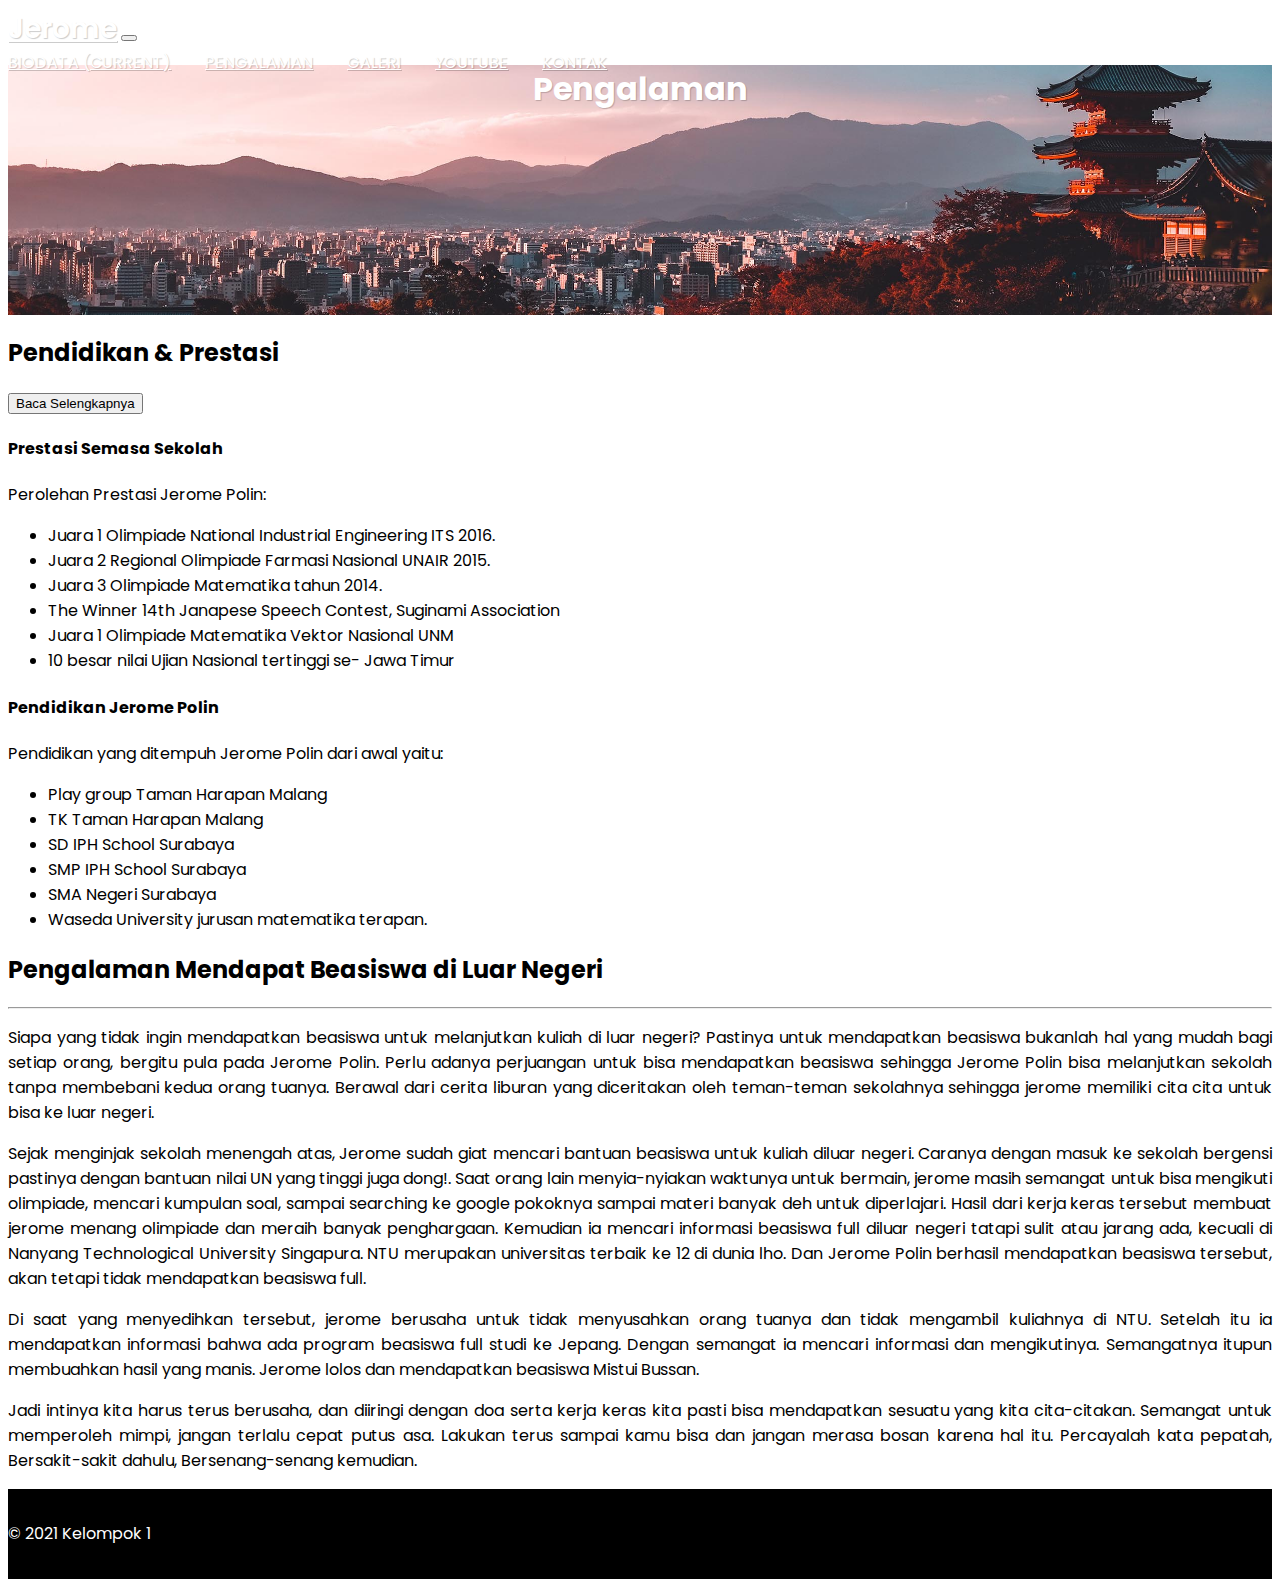
<file: pengalaman.html>
<!DOCTYPE html>
<html lang="en">
  <head>
    <!-- Required meta tags -->
    <meta charset="utf-8" />
    <meta
      name="viewport"
      content="width=device-width, initial-scale=1, shrink-to-fit=no"
    />

    <!-- Bootstrap CSS -->
    <link
      rel="stylesheet"
      href="https://cdn.jsdelivr.net/npm/bootstrap@4.6.0/dist/css/bootstrap.min.css"
      integrity="sha384-B0vP5xmATw1+K9KRQjQERJvTumQW0nPEzvF6L/Z6nronJ3oUOFUFpCjEUQouq2+l"
      crossorigin="anonymous"
    />

    <!-- CSS -->
    <link rel="stylesheet" href="css/styles.css" />

    <!-- Responsive -->
    <link rel="stylesheet" href="css/responsive.css" />

    <title>Pengalaman - Jerome Polin</title>
  </head>

  <body>
    <!-- Navbar -->
    <nav class="navbar navbar-expand-lg navbar-light">
      <div class="container">
        <a class="navbar-brand" href="https://si4a.kelompok1.web-testing.site/"
          >Jerome</a
        >
        <button
          class="navbar-toggler"
          type="button"
          data-toggle="collapse"
          data-target="#navbarNavAltMarkup"
          aria-controls="navbarNavAltMarkup"
          aria-expanded="false"
          aria-label="Toggle navigation"
        >
          <span class="navbar-toggler-icon"></span>
        </button>
        <div class="collapse navbar-collapse" id="navbarNavAltMarkup">
          <div class="navbar-nav ml-auto">
            <a
              class="nav-link active"
              href="https://si4a.kelompok1.web-testing.site/"
              >Biodata <span class="sr-only">(current)</span></a
            >
            <a class="nav-link" href="pengalaman.html">Pengalaman</a>
            <a class="nav-link" href="galeri.html">Galeri</a>
            <a class="nav-link" href="youtube.html">Youtube</a>
            <a class="nav-link" href="kontak.html">Kontak</a>
          </div>
        </div>
      </div>
    </nav>

    <!-- Banner -->
    <div class="jumbotron jumbotron-fluid banner">
      <div class="container">
        <div class="row">
          <div class="col-12">
            <h1>Pengalaman</h1>
          </div>
        </div>
      </div>
    </div>

    <!-- Pendidikan dan Prestasi -->
    <div class="container">
      <div class="row">
        <div class="col">
          <h2 class="text-center">Pendidikan & Prestasi</h2>
          <p class="text-center">
            <button
              class="btn btn-info mt-3 mb-3"
              type="button"
              data-toggle="collapse"
              data-target=".multi-collapse"
              aria-expanded="false"
              aria-controls="multiCollapseExample1 multiCollapseExample2"
            >
              Baca Selengkapnya
            </button>
          </p>
          <div class="row">
            <div class="col">
              <div class="collapse multi-collapse" id="multiCollapseExample1">
                <div class="card card-body">
                  <h4>Prestasi Semasa Sekolah</h4>
                  <p>Perolehan Prestasi Jerome Polin:</p>
                  <ul>
                    <li>
                      Juara 1 Olimpiade National Industrial Engineering ITS
                      2016.
                    </li>
                    <li>
                      Juara 2 Regional Olimpiade Farmasi Nasional UNAIR 2015.
                    </li>
                    <li>Juara 3 Olimpiade Matematika tahun 2014.</li>
                    <li>
                      The Winner 14th Janapese Speech Contest, Suginami
                      Association
                    </li>
                    <li>Juara 1 Olimpiade Matematika Vektor Nasional UNM</li>
                    <li>
                      10 besar nilai Ujian Nasional tertinggi se- Jawa Timur
                    </li>
                  </ul>
                </div>
              </div>
            </div>
            <div class="col">
              <div class="collapse multi-collapse" id="multiCollapseExample2">
                <div class="card card-body">
                  <h4>Pendidikan Jerome Polin</h4>
                  <p>Pendidikan yang ditempuh Jerome Polin dari awal yaitu:</p>
                  <ul>
                    <li>Play group Taman Harapan Malang</li>
                    <li>TK Taman Harapan Malang</li>
                    <li>SD IPH School Surabaya</li>
                    <li>SMP IPH School Surabaya</li>
                    <li>SMA Negeri Surabaya</li>
                    <li>Waseda University jurusan matematika terapan.</li>
                  </ul>
                </div>
              </div>
            </div>
          </div>
        </div>
      </div>
    </div>

    <div class="container">
      <div class="col-12 text-center mb-3 mt-3">
        <h2 class="text-center">Pengalaman Mendapat Beasiswa di Luar Negeri</h2>
        <hr />
      </div>
      <div class="row pengalaman">
        <div class="col-lg-12">
          <p>
            Siapa yang tidak ingin mendapatkan beasiswa untuk melanjutkan kuliah
            di luar negeri? Pastinya untuk mendapatkan beasiswa bukanlah hal
            yang mudah bagi setiap orang, bergitu pula pada Jerome Polin. Perlu
            adanya perjuangan untuk bisa mendapatkan beasiswa sehingga Jerome
            Polin bisa melanjutkan sekolah tanpa membebani kedua orang tuanya.
            Berawal dari cerita liburan yang diceritakan oleh teman-teman
            sekolahnya sehingga jerome memiliki cita cita untuk bisa ke luar
            negeri.
          </p>
        </div>
        <div class="col-lg-12">
          <p>
            Sejak menginjak sekolah menengah atas, Jerome sudah giat mencari
            bantuan beasiswa untuk kuliah diluar negeri. Caranya dengan masuk ke
            sekolah bergensi pastinya dengan bantuan nilai UN yang tinggi juga
            dong!. Saat orang lain menyia-nyiakan waktunya untuk bermain, jerome
            masih semangat untuk bisa mengikuti olimpiade, mencari kumpulan
            soal, sampai searching ke google pokoknya sampai materi banyak deh
            untuk diperlajari. Hasil dari kerja keras tersebut membuat jerome
            menang olimpiade dan meraih banyak penghargaan. Kemudian ia mencari
            informasi beasiswa full diluar negeri tatapi sulit atau jarang ada,
            kecuali di Nanyang Technological University Singapura. NTU merupakan
            universitas terbaik ke 12 di dunia lho. Dan Jerome Polin berhasil
            mendapatkan beasiswa tersebut, akan tetapi tidak mendapatkan
            beasiswa full.
          </p>
        </div>
        <div class="col-lg-12">
          <p>
            Di saat yang menyedihkan tersebut, jerome berusaha untuk tidak
            menyusahkan orang tuanya dan tidak mengambil kuliahnya di NTU.
            Setelah itu ia mendapatkan informasi bahwa ada program beasiswa full
            studi ke Jepang. Dengan semangat ia mencari informasi dan
            mengikutinya. Semangatnya itupun membuahkan hasil yang manis. Jerome
            lolos dan mendapatkan beasiswa Mistui Bussan.
          </p>
        </div>
        <div class="col-lg-12">
          <p>
            Jadi intinya kita harus terus berusaha, dan diiringi dengan doa
            serta kerja keras kita pasti bisa mendapatkan sesuatu yang kita
            cita-citakan. Semangat untuk memperoleh mimpi, jangan terlalu cepat
            putus asa. Lakukan terus sampai kamu bisa dan jangan merasa bosan
            karena hal itu. Percayalah kata pepatah, Bersakit-sakit dahulu,
            Bersenang-senang kemudian.
          </p>
        </div>
      </div>
    </div>

    <!-- Footer -->
    <footer class="mt-5">
      <div class="container">
        <p class="text-center">&copy 2021 Kelompok 1</p>
      </div>
    </footer>

    <!-- Optional JavaScript; choose one of the two! -->

    <!-- Option 1: jQuery and Bootstrap Bundle (includes Popper) -->
    <script
      src="https://code.jquery.com/jquery-3.5.1.slim.min.js"
      integrity="sha384-DfXdz2htPH0lsSSs5nCTpuj/zy4C+OGpamoFVy38MVBnE+IbbVYUew+OrCXaRkfj"
      crossorigin="anonymous"
    ></script>
    <script
      src="https://cdn.jsdelivr.net/npm/bootstrap@4.6.0/dist/js/bootstrap.bundle.min.js"
      integrity="sha384-Piv4xVNRyMGpqkS2by6br4gNJ7DXjqk09RmUpJ8jgGtD7zP9yug3goQfGII0yAns"
      crossorigin="anonymous"
    ></script>

    <!-- Option 2: Separate Popper and Bootstrap JS -->
    <!--
    <script src="https://code.jquery.com/jquery-3.5.1.slim.min.js" integrity="sha384-DfXdz2htPH0lsSSs5nCTpuj/zy4C+OGpamoFVy38MVBnE+IbbVYUew+OrCXaRkfj" crossorigin="anonymous"></script>
    <script src="https://cdn.jsdelivr.net/npm/popper.js@1.16.1/dist/umd/popper.min.js" integrity="sha384-9/reFTGAW83EW2RDu2S0VKaIzap3H66lZH81PoYlFhbGU+6BZp6G7niu735Sk7lN" crossorigin="anonymous"></script>
    <script src="https://cdn.jsdelivr.net/npm/bootstrap@4.6.0/dist/js/bootstrap.min.js" integrity="sha384-+YQ4JLhjyBLPDQt//I+STsc9iw4uQqACwlvpslubQzn4u2UU2UFM80nGisd026JF" crossorigin="anonymous"></script>
    -->
  </body>
</html>
</file>
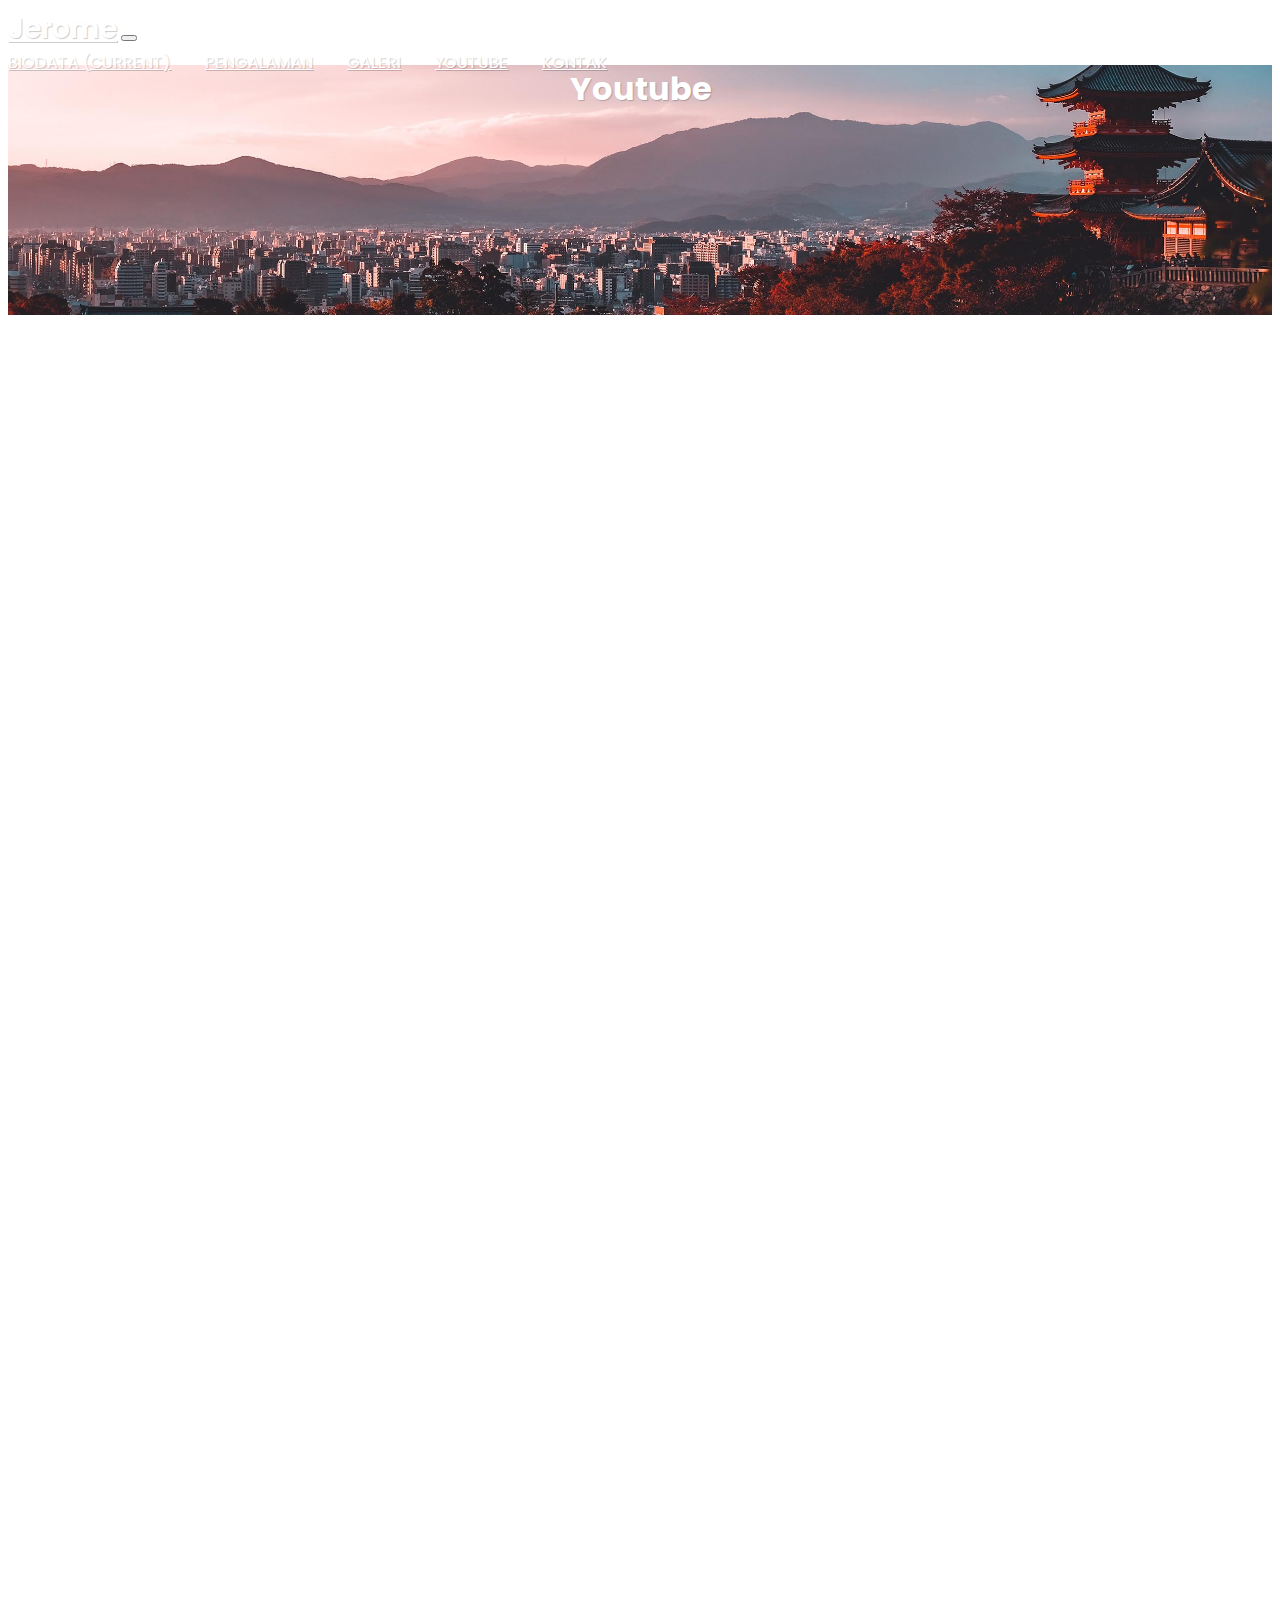
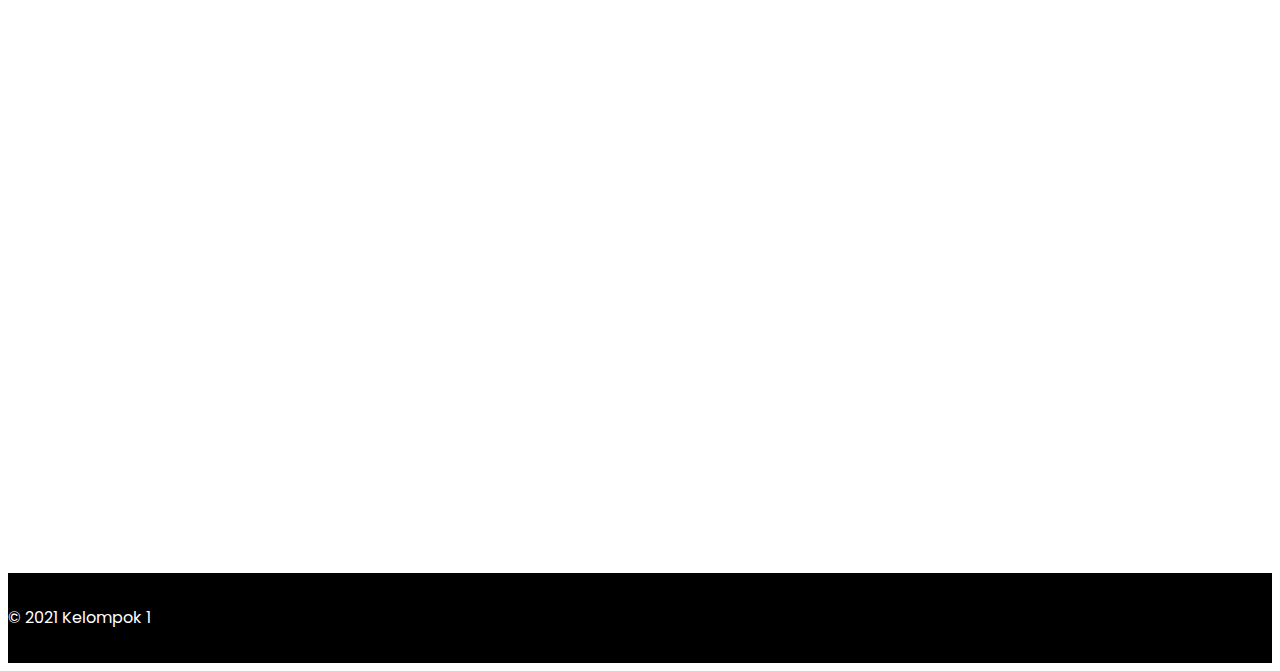
<file: youtube.html>
<!DOCTYPE html>
<html lang="en">
  <head>
    <!-- Required meta tags -->
    <meta charset="utf-8" />
    <meta
      name="viewport"
      content="width=device-width, initial-scale=1, shrink-to-fit=no"
    />

    <!-- Bootstrap CSS -->
    <link
      rel="stylesheet"
      href="https://cdn.jsdelivr.net/npm/bootstrap@4.6.0/dist/css/bootstrap.min.css"
      integrity="sha384-B0vP5xmATw1+K9KRQjQERJvTumQW0nPEzvF6L/Z6nronJ3oUOFUFpCjEUQouq2+l"
      crossorigin="anonymous"
    />

    <!-- CSS -->
    <link rel="stylesheet" href="css/styles.css" />

    <!-- Responsive -->
    <link rel="stylesheet" href="css/responsive.css" />

    <title>Jerome Polin - Personal Website</title>
  </head>
  <body>
    <!-- Navbar -->
    <nav class="navbar navbar-expand-lg navbar-light">
      <div class="container">
        <a class="navbar-brand" href="https://si4a.kelompok1.web-testing.site/"
          >Jerome</a
        >
        <button
          class="navbar-toggler"
          type="button"
          data-toggle="collapse"
          data-target="#navbarNavAltMarkup"
          aria-controls="navbarNavAltMarkup"
          aria-expanded="false"
          aria-label="Toggle navigation"
        >
          <span class="navbar-toggler-icon"></span>
        </button>
        <div class="collapse navbar-collapse" id="navbarNavAltMarkup">
          <div class="navbar-nav ml-auto">
            <a
              class="nav-link active"
              href="https://si4a.kelompok1.web-testing.site/"
              >Biodata <span class="sr-only">(current)</span></a
            >
            <a class="nav-link" href="pengalaman.html">Pengalaman</a>
            <a class="nav-link" href="galeri.html">Galeri</a>
            <a class="nav-link" href="youtube.html">Youtube</a>
            <a class="nav-link" href="kontak.html">Kontak</a>
          </div>
        </div>
      </div>
    </nav>

    <!-- Banner -->
    <div class="jumbotron jumbotron-fluid banner">
      <div class="container">
        <div class="row">
          <div class="col-12">
            <h1>Youtube</h1>
          </div>
        </div>
      </div>
    </div>

    <!-- Youtube -->
    <div class="container">
      <div class="row">
        <div class="col-lg-6 col-md-6 col-sm-12 mb-3">
          <iframe
            width="100%"
            height="300"
            src="https://www.youtube.com/embed/sUv-3Zq9gR8"
            title="YouTube video player"
            frameborder="0"
            allow="accelerometer; autoplay; clipboard-write; encrypted-media; gyroscope; picture-in-picture"
            allowfullscreen
          ></iframe>
        </div>
        <div class="col-lg-6 col-md-6 col-sm-12 mb-3">
          <iframe
            width="100%"
            height="300"
            src="https://www.youtube.com/embed/LRp3Rp3ORfo"
            title="YouTube video player"
            frameborder="0"
            allow="accelerometer; autoplay; clipboard-write; encrypted-media; gyroscope; picture-in-picture"
            allowfullscreen
          ></iframe>
        </div>
        <div class="col-lg-6 col-md-6 col-sm-12 mb-3">
          <iframe
            width="100%"
            height="300"
            src="https://www.youtube.com/embed/HxpE4gX_ATA"
            title="YouTube video player"
            frameborder="0"
            allow="accelerometer; autoplay; clipboard-write; encrypted-media; gyroscope; picture-in-picture"
            allowfullscreen
          ></iframe>
        </div>
        <div class="col-lg-6 col-md-6 col-sm-12 mb-3">
          <iframe
            width="100%"
            height="300"
            src="https://www.youtube.com/embed/krP5V4tp1Fw"
            title="YouTube video player"
            frameborder="0"
            allow="accelerometer; autoplay; clipboard-write; encrypted-media; gyroscope; picture-in-picture"
            allowfullscreen
          ></iframe>
        </div>
        <div class="col-lg-6 col-md-6 col-sm-12 mb-3">
          <iframe
            width="100%"
            height="300"
            src="https://www.youtube.com/embed/d6U7PG4mTos"
            title="YouTube video player"
            frameborder="0"
            allow="accelerometer; autoplay; clipboard-write; encrypted-media; gyroscope; picture-in-picture"
            allowfullscreen
          ></iframe>
        </div>
        <div class="col-lg-6 col-md-6 col-sm-12 mb-3">
          <iframe
            width="100%"
            height="300"
            src="https://www.youtube.com/embed/W_I_TBdGxRs"
            title="YouTube video player"
            frameborder="0"
            allow="accelerometer; autoplay; clipboard-write; encrypted-media; gyroscope; picture-in-picture"
            allowfullscreen
          ></iframe>
        </div>
      </div>
    </div>

    <!-- Footer -->
    <footer class="mt-5">
      <div class="container">
        <p class="text-center">&copy 2021 Kelompok 1</p>
      </div>
    </footer>

    <!-- Optional JavaScript; choose one of the two! -->

    <!-- Option 1: jQuery and Bootstrap Bundle (includes Popper) -->
    <script
      src="https://code.jquery.com/jquery-3.5.1.slim.min.js"
      integrity="sha384-DfXdz2htPH0lsSSs5nCTpuj/zy4C+OGpamoFVy38MVBnE+IbbVYUew+OrCXaRkfj"
      crossorigin="anonymous"
    ></script>
    <script
      src="https://cdn.jsdelivr.net/npm/bootstrap@4.6.0/dist/js/bootstrap.bundle.min.js"
      integrity="sha384-Piv4xVNRyMGpqkS2by6br4gNJ7DXjqk09RmUpJ8jgGtD7zP9yug3goQfGII0yAns"
      crossorigin="anonymous"
    ></script>

    <!-- Option 2: Separate Popper and Bootstrap JS -->
    <!--
    <script src="https://code.jquery.com/jquery-3.5.1.slim.min.js" integrity="sha384-DfXdz2htPH0lsSSs5nCTpuj/zy4C+OGpamoFVy38MVBnE+IbbVYUew+OrCXaRkfj" crossorigin="anonymous"></script>
    <script src="https://cdn.jsdelivr.net/npm/popper.js@1.16.1/dist/umd/popper.min.js" integrity="sha384-9/reFTGAW83EW2RDu2S0VKaIzap3H66lZH81PoYlFhbGU+6BZp6G7niu735Sk7lN" crossorigin="anonymous"></script>
    <script src="https://cdn.jsdelivr.net/npm/bootstrap@4.6.0/dist/js/bootstrap.min.js" integrity="sha384-+YQ4JLhjyBLPDQt//I+STsc9iw4uQqACwlvpslubQzn4u2UU2UFM80nGisd026JF" crossorigin="anonymous"></script>
    -->
  </body>
</html>
</file>
<file: css/styles.css>
@import url("https://fonts.googleapis.com/css2?family=Poppins:wght@300;400;500;600;700&display=swap");

* {
  scroll-behavior: smooth;
}

body {
  /* background-color: black; */
  font-family: "Poppins", sans-serif;
}

/* Navbar */
.navbar-brand {
  font-size: 28px;
  font-weight: 600;
}

/* Banner */
.jumbotron {
  background-image: url(../images/banner-bg.jpg);
  background-size: cover;
  height: 540px;
}

.jumbotron img {
  margin-top: 18px;
}

.jumbotron .display-4 {
  text-shadow: 1px 1px 1px rgba(0, 0, 0, 0.2);
  color: white;
  margin-top: 150px;
  font-weight: 500;
}

.jumbotron .lead {
  text-shadow: 1px 1px 1px rgba(0, 0, 0, 0.2);
  color: white;
}

/* Jumbotron pada Pengalaman, Galeri, Youtube, dan Kontak */
.jumbotron.banner {
  background-image: url(../images/banner-bg.jpg);
  background-size: cover;
  height: 250px;
  background-position: center;
}

.jumbotron.jumbotron.banner h1 {
  margin-top: 60px;
  text-align: center;
  color: white;
  text-shadow: 1px 1px 1px rgba(0, 0, 0, 0.2);
}

.profil {
  border-radius: 6px;
}

/* Kontak */
.icon {
  width: 30px;
  margin-right: 20px;
  margin-top: 10px;
}

.btn-icon {
  font-size: 24px;
}

/* Footer */
footer {
  position: relative;
  right: 0;
  bottom: 0;
  left: 0;
  height: 90px;
  background-color: black;
  color: white;
}

footer p {
  line-height: 90px;
}

.pengalaman {
  text-align: justify;
}
</file>
<file: css/responsive.css>
/* Desktop */
@media (min-width: 992px) {
  .container-contact {
    min-height: 580px;
  }
  /* Navbar */
  .navbar-brand,
  .nav-link {
    text-shadow: 1px 1px 1px rgba(0, 0, 0, 0.2);
    color: white !important;
  }
  .nav-link {
    text-transform: uppercase;
    margin-right: 30px;
    border-bottom: 3px;
  }

  .nav-link:hover::after {
    content: "";
    display: block;
    border-bottom: 3px solid white;
    padding-bottom: 5px;
    margin-bottom: -8px;
    width: 50%;
  }

  /* Banner */
  .jumbotron {
    margin-top: -70px;
    height: 640px;
  }
}
/* Tablet */
@media (max-width: 992px) {
  .banner-img {
    display: none;
  }
}

/* Mobile */
@media (min-width: 576px) {
}
</file>
